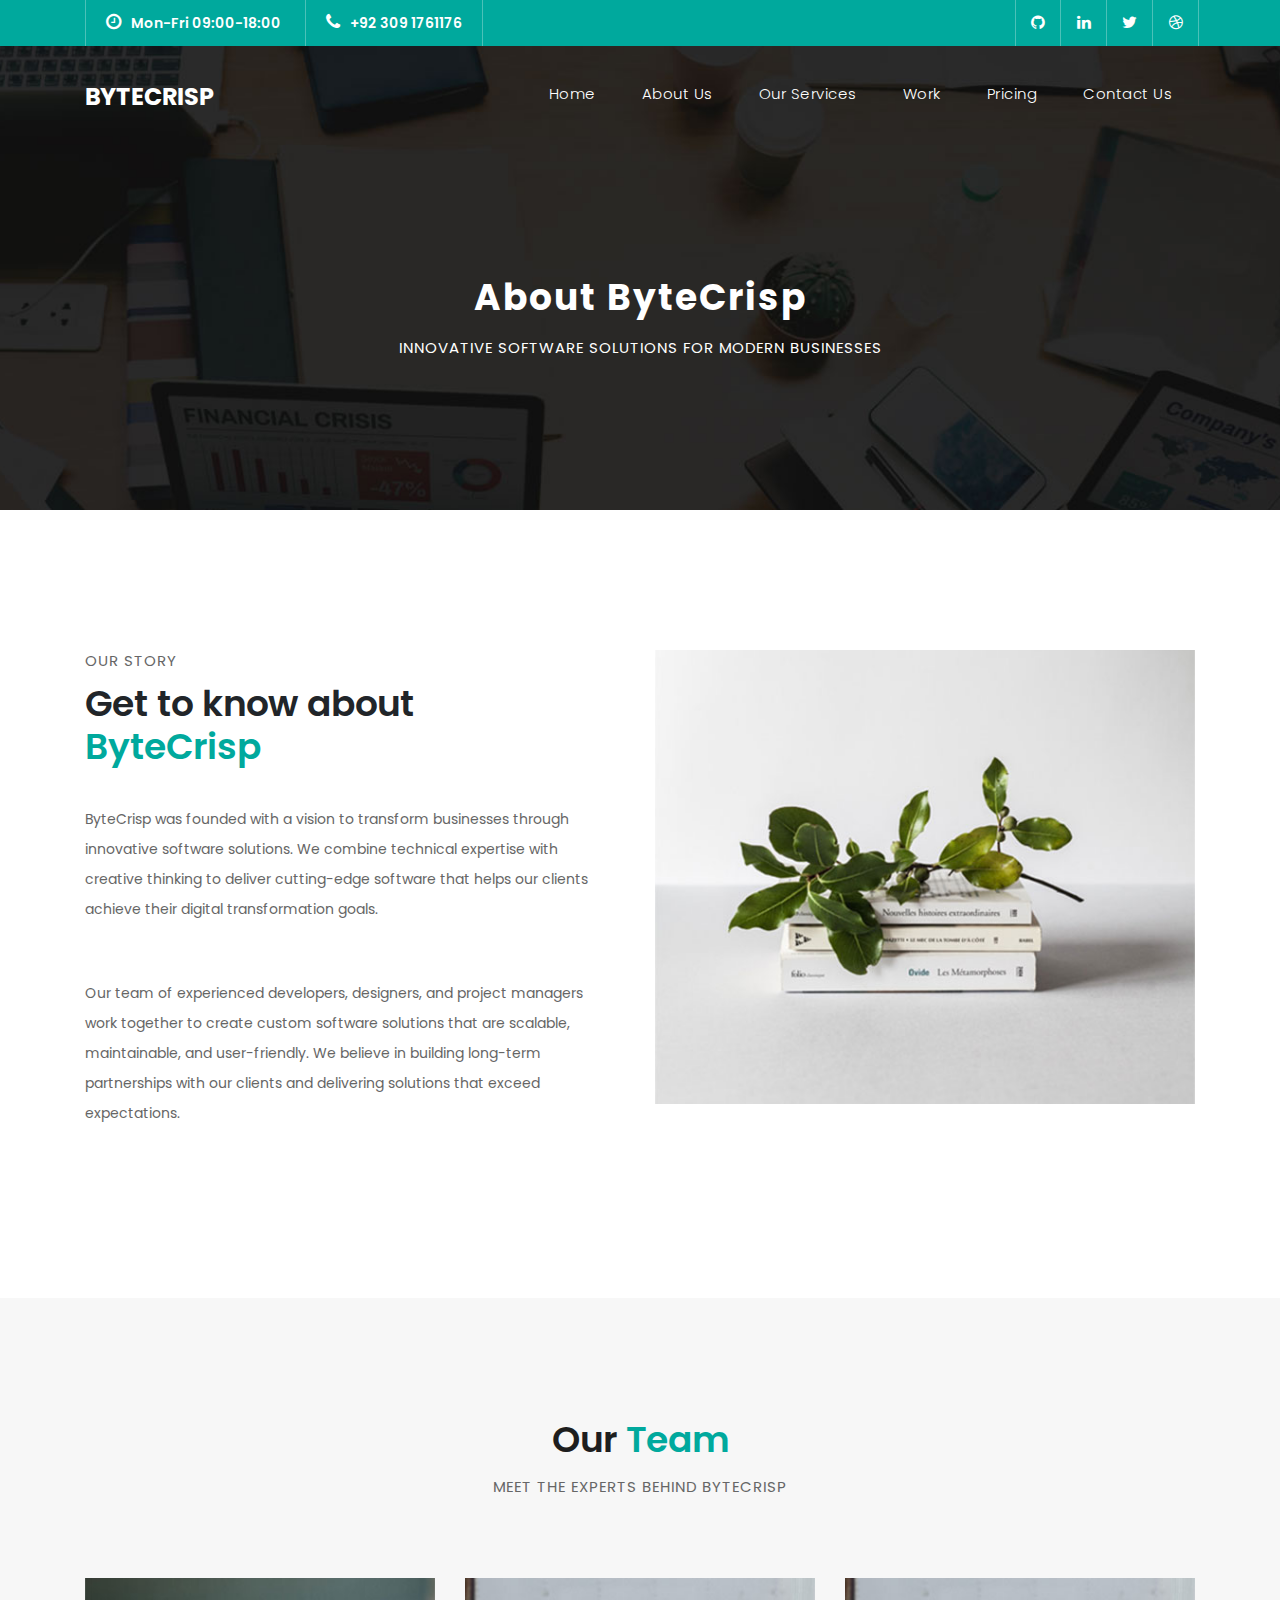
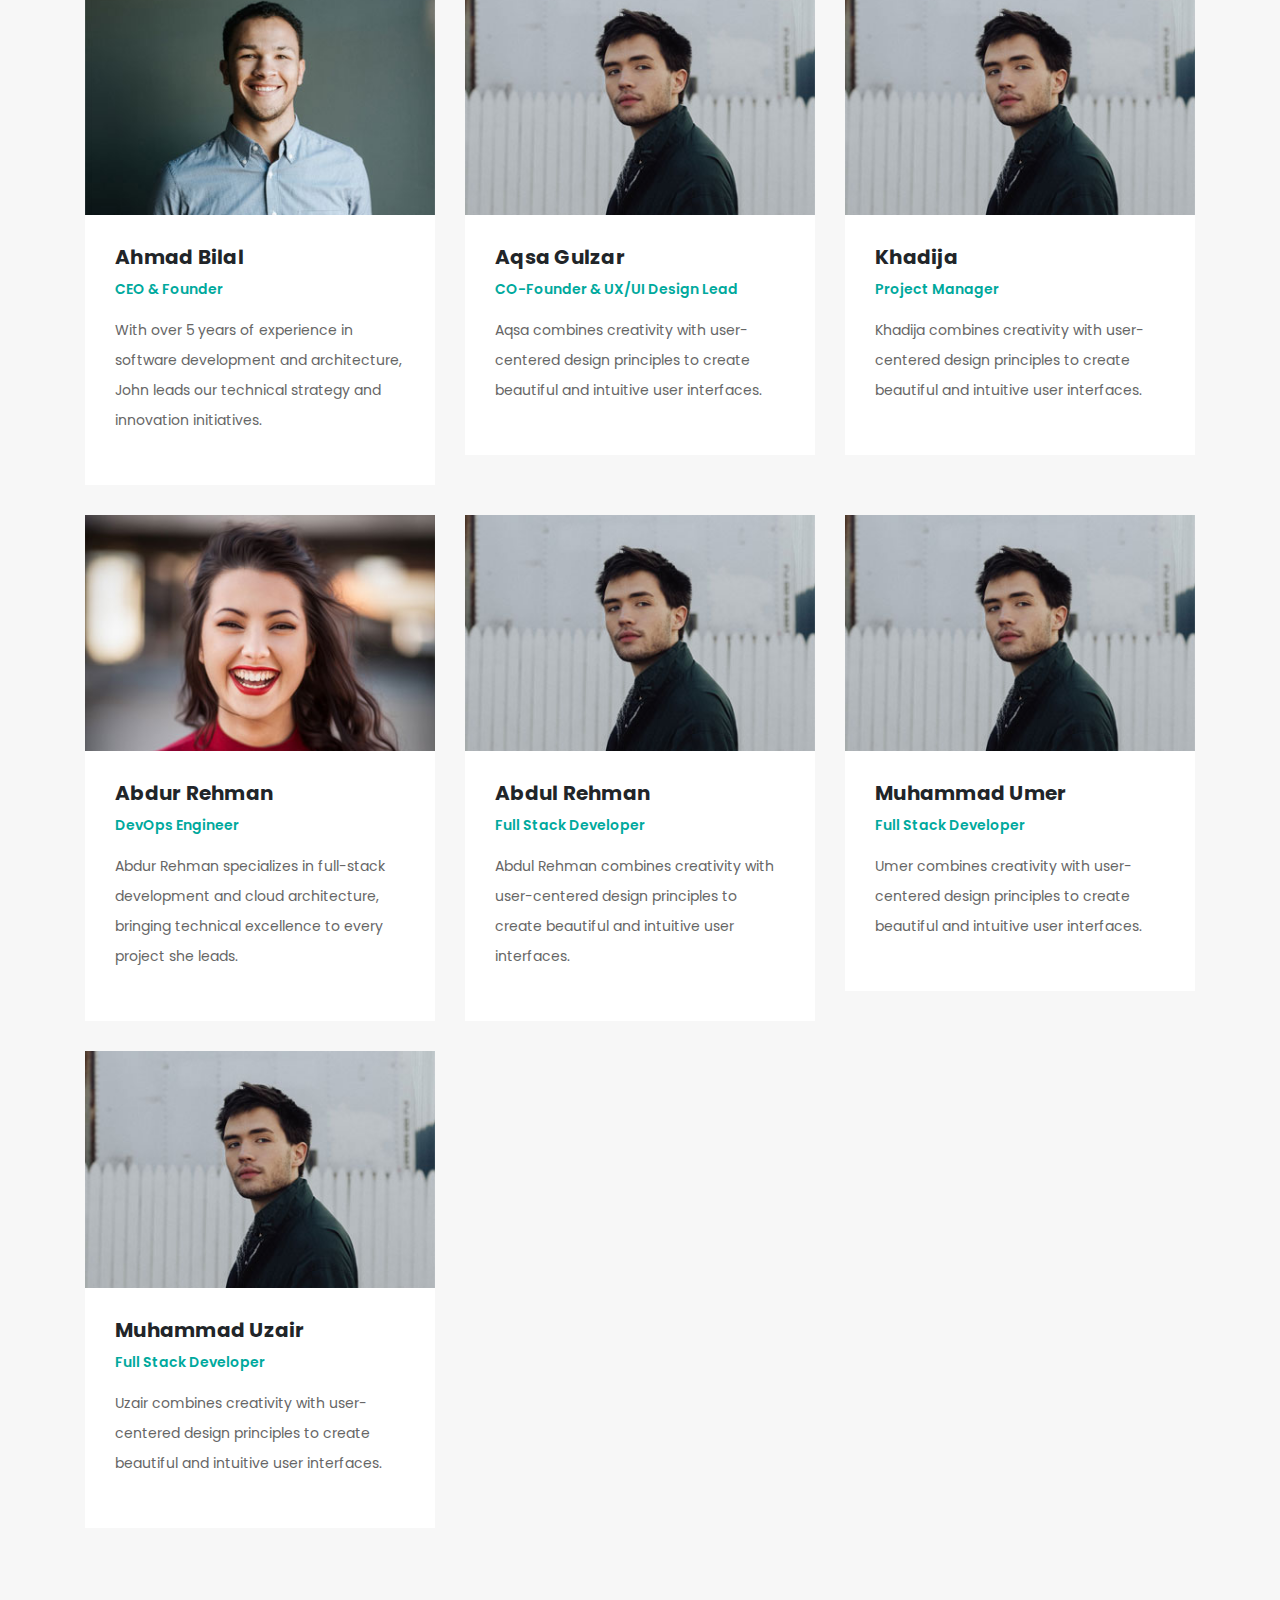
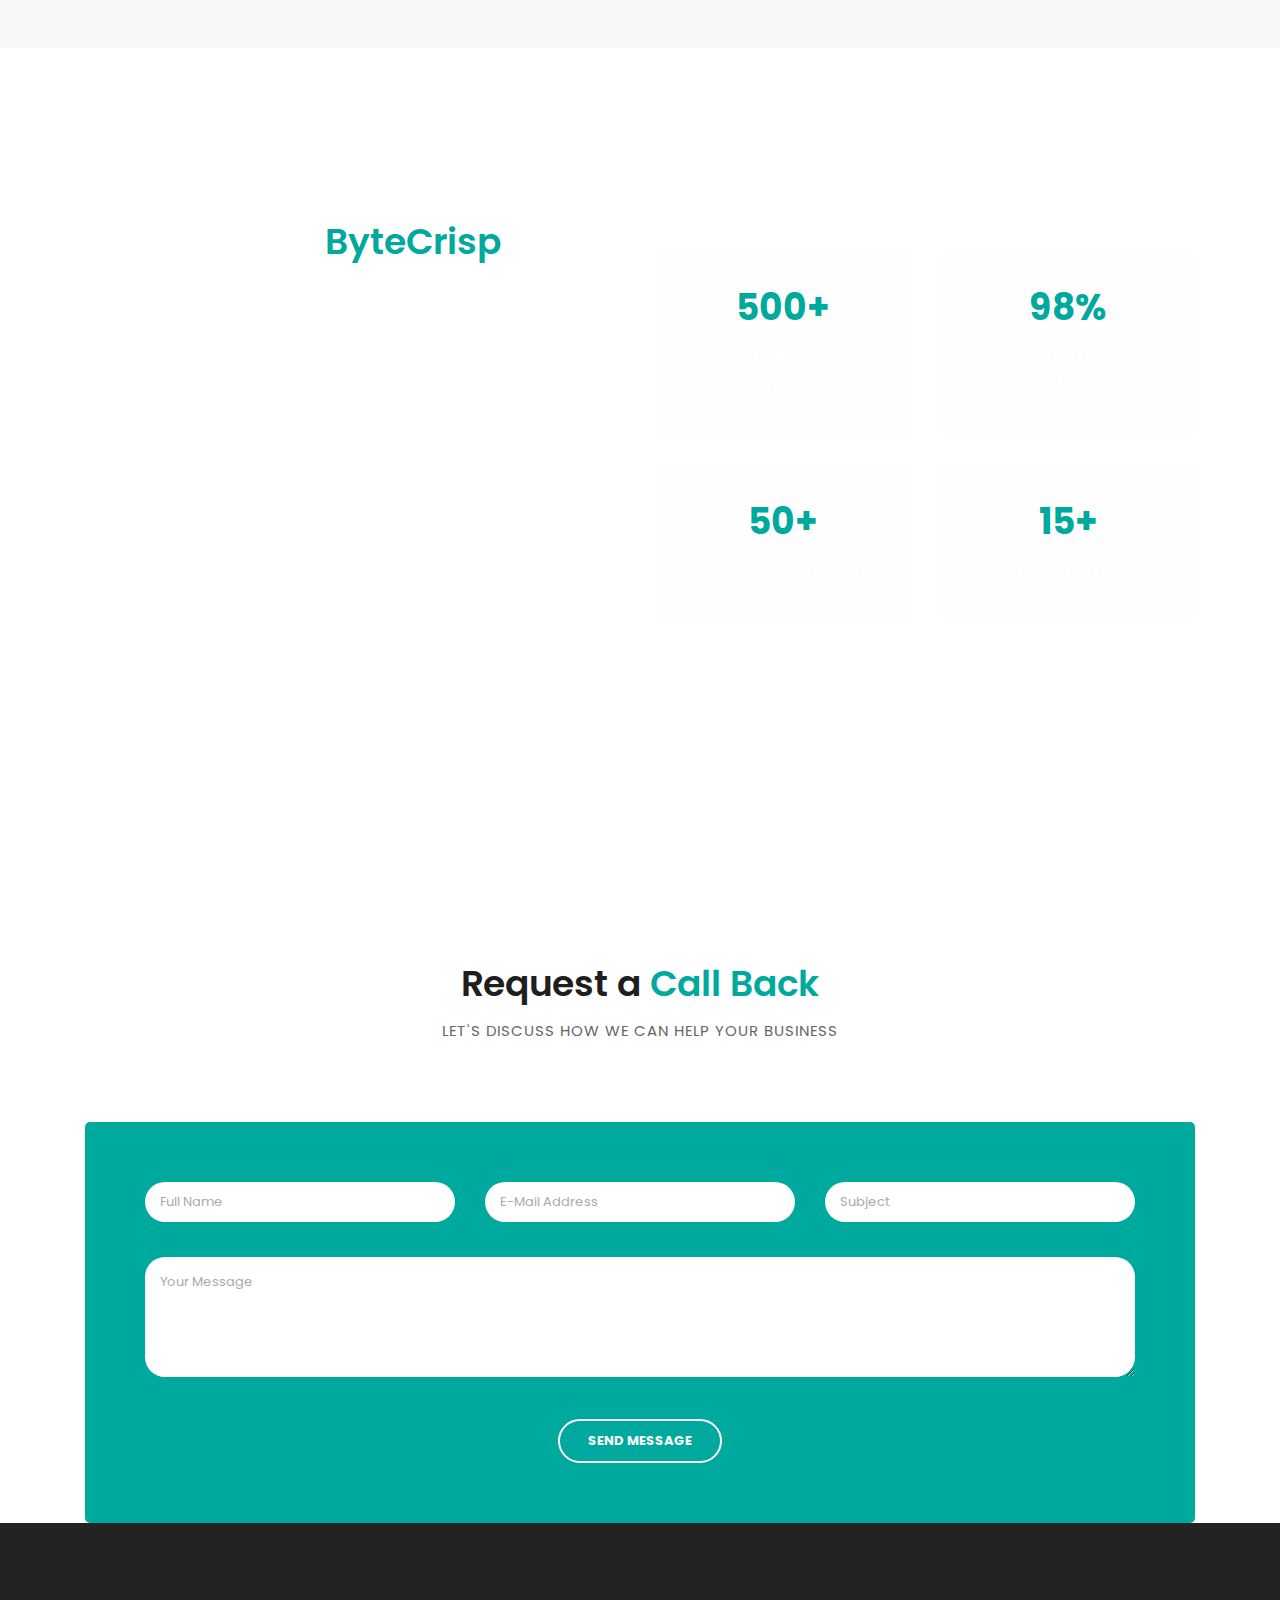
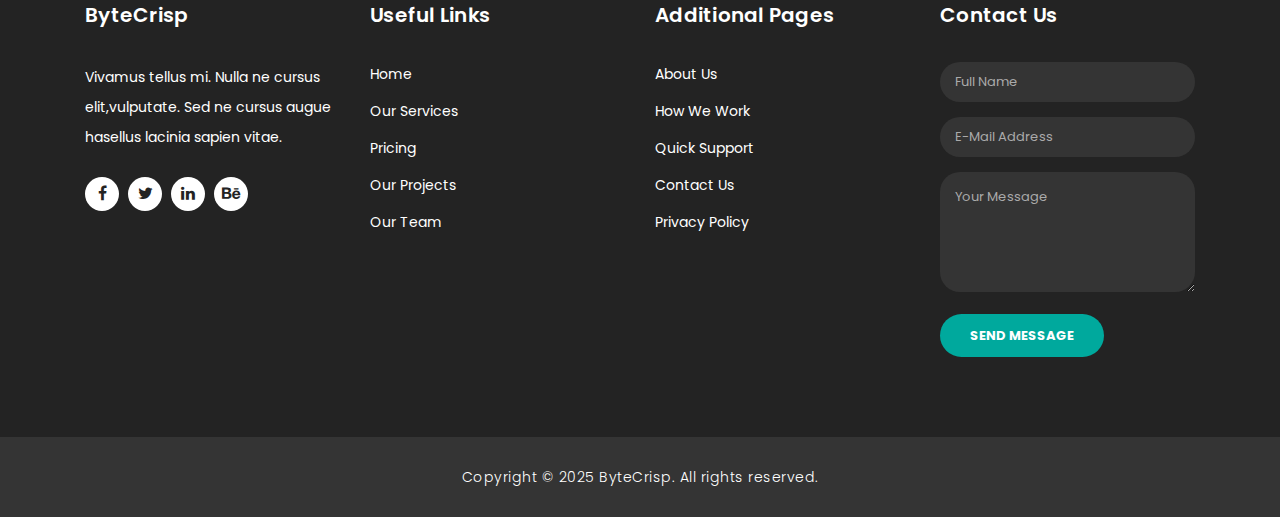
<file: about.html>
<!DOCTYPE html>
<html lang="en">
  <head>
    <meta charset="utf-8" />
    <meta
      name="viewport"
      content="width=device-width, initial-scale=1, shrink-to-fit=no"
    />
    <meta name="description" content="ByteCrisp - About Us" />
    <meta name="author" content="ByteCrisp" />
    <link
      href="https://fonts.googleapis.com/css?family=Poppins:100,200,300,400,500,600,700,800,900&display=swap"
      rel="stylesheet"
    />

    <title>ByteCrisp - About Us</title>

    <!-- Bootstrap core CSS -->
    <link href="vendor/bootstrap/css/bootstrap.min.css" rel="stylesheet" />

    <!-- Additional CSS Files -->
    <link rel="stylesheet" href="assets/css/fontawesome.css" />
    <link rel="stylesheet" href="assets/css/templatemo-finance-business.css" />
    <link rel="stylesheet" href="assets/css/owl.css" />
    <!--


-->
  </head>

  <body>
    <!-- ***** Preloader Start ***** -->
    <div id="preloader">
      <div class="jumper">
        <div></div>
        <div></div>
        <div></div>
      </div>
    </div>
    <!-- ***** Preloader End ***** -->

    <!-- Header -->
    <div class="sub-header">
      <div class="container">
        <div class="row">
          <div class="col-md-8 col-xs-12">
            <ul class="left-info">
              <li>
                <a href="#"><i class="fa fa-clock-o"></i>Mon-Fri 09:00-18:00</a>
              </li>
              <li>
                <a href="#"><i class="fa fa-phone"></i>+92 309 1761176</a>
              </li>
            </ul>
          </div>
          <div class="col-md-4">
            <ul class="right-icons">
              <li>
                <a href="#"><i class="fa fa-github"></i></a>
              </li>
              <li>
                <a href="#"><i class="fa fa-linkedin"></i></a>
              </li>
              <li>
                <a href="#"><i class="fa fa-twitter"></i></a>
              </li>
              <li>
                <a href="#"><i class="fa fa-dribbble"></i></a>
              </li>
            </ul>
          </div>
        </div>
      </div>
    </div>

    <header class="">
      <nav class="navbar navbar-expand-lg">
        <div class="container">
          <a class="navbar-brand" href="index.html"><h2>ByteCrisp</h2></a>
          <button
            class="navbar-toggler"
            type="button"
            data-toggle="collapse"
            data-target="#navbarResponsive"
            aria-controls="navbarResponsive"
            aria-expanded="false"
            aria-label="Toggle navigation"
          >
            <span class="navbar-toggler-icon"></span>
          </button>
          <div class="collapse navbar-collapse" id="navbarResponsive">
            <ul class="navbar-nav ml-auto">
              <li class="nav-item">
                <a class="nav-link" href="index.html">Home</a>
              </li>
              <li class="nav-item">
                <a class="nav-link" href="about.html">About Us</a>
              </li>
              <li class="nav-item">
                <a class="nav-link" href="services.html">Our Services</a>
              </li>
              <li class="nav-item">
                <a class="nav-link" href="work.html">Work</a>
              </li>
              <li class="nav-item">
                <a class="nav-link" href="pricing.html">Pricing</a>
              </li>
              <li class="nav-item">
                <a class="nav-link" href="contact.html">Contact Us</a>
              </li>
            </ul>
          </div>
        </div>
      </nav>
    </header>

    <!-- Page Content -->
    <div class="page-heading header-text">
      <div class="container">
        <div class="row">
          <div class="col-md-12">
            <h1>About ByteCrisp</h1>
            <span>Innovative Software Solutions for Modern Businesses</span>
          </div>
        </div>
      </div>
    </div>

    <div class="more-info about-info">
      <div class="container">
        <div class="row">
          <div class="col-md-12">
            <div class="more-info-content">
              <div class="row">
                <div class="col-md-6 align-self-center">
                  <div class="right-content">
                    <span>Our Story</span>
                    <h2>Get to know about <em>ByteCrisp</em></h2>
                    <p>
                      ByteCrisp was founded with a vision to transform
                      businesses through innovative software solutions. We
                      combine technical expertise with creative thinking to
                      deliver cutting-edge software that helps our clients
                      achieve their digital transformation goals.
                    </p>
                    <br />
                    <p>
                      Our team of experienced developers, designers, and project
                      managers work together to create custom software solutions
                      that are scalable, maintainable, and user-friendly. We
                      believe in building long-term partnerships with our
                      clients and delivering solutions that exceed expectations.
                    </p>
                  </div>
                </div>
                <div class="col-md-6">
                  <div class="left-image">
                    <img src="assets/images/about-image.jpg" alt="" />
                  </div>
                </div>
              </div>
            </div>
          </div>
        </div>
      </div>
    </div>

    <div class="team">
      <div class="container">
        <div class="row">
          <div class="col-md-12">
            <div class="section-heading">
              <h2>Our <em>Team</em></h2>
              <span>Meet the experts behind ByteCrisp</span>
            </div>
          </div>
          <div class="col-md-4">
            <div class="team-item">
              <img src="assets/images/team_01.jpg" alt="" />
              <div class="down-content">
                <h4>Ahmad Bilal</h4>
                <span>CEO & Founder</span>
                <p>
                  With over 5 years of experience in software development and
                  architecture, John leads our technical strategy and innovation
                  initiatives.
                </p>
              </div>
            </div>
          </div>
          <div class="col-md-4">
            <div class="team-item">
              <img src="assets/images/team_03.jpg" alt="" />
              <div class="down-content">
                <h4>Aqsa Gulzar</h4>
                <span>CO-Founder & UX/UI Design Lead</span>
                <p>
                  Aqsa combines creativity with user-centered design principles
                  to create beautiful and intuitive user interfaces.
                </p>
              </div>
            </div>
          </div>
          <div class="col-md-4">
            <div class="team-item">
              <img src="assets/images/team_03.jpg" alt="" />
              <div class="down-content">
                <h4>Khadija</h4>
                <span>Project Manager</span>
                <p>
                  Khadija combines creativity with user-centered design
                  principles to create beautiful and intuitive user interfaces.
                </p>
              </div>
            </div>
          </div>
          <div class="col-md-4" style="padding-top: 30px">
            <div class="team-item">
              <img src="assets/images/team_02.jpg" alt="" />
              <div class="down-content">
                <h4>Abdur Rehman</h4>
                <span>DevOps Engineer</span>
                <p>
                  Abdur Rehman specializes in full-stack development and cloud
                  architecture, bringing technical excellence to every project
                  she leads.
                </p>
              </div>
            </div>
          </div>
          <div class="col-md-4" style="padding-top: 30px">
            <div class="team-item">
              <img src="assets/images/team_03.jpg" alt="" />
              <div class="down-content">
                <h4>Abdul Rehman</h4>
                <span>Full Stack Developer</span>
                <p>
                  Abdul Rehman combines creativity with user-centered design
                  principles to create beautiful and intuitive user interfaces.
                </p>
              </div>
            </div>
          </div>
          <div class="col-md-4" style="padding-top: 30px">
            <div class="team-item">
              <img src="assets/images/team_03.jpg" alt="" />
              <div class="down-content">
                <h4>Muhammad Umer</h4>
                <span>Full Stack Developer</span>
                <p>
                  Umer combines creativity with user-centered design principles
                  to create beautiful and intuitive user interfaces.
                </p>
              </div>
            </div>
          </div>
          <div class="col-md-4" style="padding-top: 30px">
            <div class="team-item">
              <img src="assets/images/team_03.jpg" alt="" />
              <div class="down-content">
                <h4>Muhammad Uzair</h4>
                <span>Full Stack Developer</span>
                <p>
                  Uzair combines creativity with user-centered design principles
                  to create beautiful and intuitive user interfaces.
                </p>
              </div>
            </div>
          </div>
        </div>
      </div>
    </div>

    <div class="fun-facts">
      <div class="container">
        <div class="row">
          <div class="col-md-6">
            <div class="left-content">
              <span>Our Values</span>
              <h2>What makes <em>ByteCrisp</em> different</h2>
              <p>
                At ByteCrisp, we are guided by our core values that shape
                everything we do:
              </p>
              <ul>
                <li>
                  • Innovation: We constantly explore new technologies and
                  approaches
                </li>
                <li>
                  • Excellence: We strive for the highest quality in everything
                  we do
                </li>
                <li>
                  • Collaboration: We work closely with our clients and team
                  members
                </li>
                <li>
                  • Integrity: We maintain the highest standards of professional
                  ethics
                </li>
                <li>
                  • Continuous Learning: We invest in our team's growth and
                  development
                </li>
              </ul>
            </div>
          </div>
          <div class="col-md-6 align-self-center">
            <div class="row">
              <div class="col-md-6">
                <div class="count-area-content">
                  <div class="count-digit">500+</div>
                  <div class="count-title">Projects Completed</div>
                </div>
              </div>
              <div class="col-md-6">
                <div class="count-area-content">
                  <div class="count-digit">98%</div>
                  <div class="count-title">Client Satisfaction</div>
                </div>
              </div>
              <div class="col-md-6">
                <div class="count-area-content">
                  <div class="count-digit">50+</div>
                  <div class="count-title">Expert Developers</div>
                </div>
              </div>
              <div class="col-md-6">
                <div class="count-area-content">
                  <div class="count-digit">15+</div>
                  <div class="count-title">Years Experience</div>
                </div>
              </div>
            </div>
          </div>
        </div>
      </div>
    </div>

    <div class="callback-form">
      <div class="container">
        <div class="row">
          <div class="col-md-12">
            <div class="section-heading">
              <h2>Request a <em>Call Back</em></h2>
              <span>Let's discuss how we can help your business</span>
            </div>
          </div>
          <div class="col-md-12">
            <div class="contact-form">
              <form id="contact" action="" method="post">
                <div class="row">
                  <div class="col-lg-4 col-md-12 col-sm-12">
                    <fieldset>
                      <input
                        name="name"
                        type="text"
                        class="form-control"
                        id="name"
                        placeholder="Full Name"
                        required=""
                      />
                    </fieldset>
                  </div>
                  <div class="col-lg-4 col-md-12 col-sm-12">
                    <fieldset>
                      <input
                        name="email"
                        type="text"
                        class="form-control"
                        id="email"
                        pattern="[^ @]*@[^ @]*"
                        placeholder="E-Mail Address"
                        required=""
                      />
                    </fieldset>
                  </div>
                  <div class="col-lg-4 col-md-12 col-sm-12">
                    <fieldset>
                      <input
                        name="subject"
                        type="text"
                        class="form-control"
                        id="subject"
                        placeholder="Subject"
                        required=""
                      />
                    </fieldset>
                  </div>
                  <div class="col-lg-12">
                    <fieldset>
                      <textarea
                        name="message"
                        rows="6"
                        class="form-control"
                        id="message"
                        placeholder="Your Message"
                        required=""
                      ></textarea>
                    </fieldset>
                  </div>
                  <div class="col-lg-12">
                    <fieldset>
                      <button
                        type="submit"
                        id="form-submit"
                        class="border-button"
                      >
                        Send Message
                      </button>
                    </fieldset>
                  </div>
                </div>
              </form>
            </div>
          </div>
        </div>
      </div>
    </div>

    <!-- Footer Starts Here -->
    <footer>
      <div class="container">
        <div class="row">
          <div class="col-md-3 footer-item">
            <h4>ByteCrisp</h4>
            <p>
              Vivamus tellus mi. Nulla ne cursus elit,vulputate. Sed ne cursus
              augue hasellus lacinia sapien vitae.
            </p>
            <ul class="social-icons">
              <li>
                <a
                  rel="nofollow"
                  href="https://fb.com/templatemo"
                  target="_blank"
                  ><i class="fa fa-facebook"></i
                ></a>
              </li>
              <li>
                <a href="#"><i class="fa fa-twitter"></i></a>
              </li>
              <li>
                <a href="#"><i class="fa fa-linkedin"></i></a>
              </li>
              <li>
                <a href="#"><i class="fa fa-behance"></i></a>
              </li>
            </ul>
          </div>
          <div class="col-md-3 footer-item">
            <h4>Useful Links</h4>
            <ul class="menu-list">
              <li><a href="./index.html">Home</a></li>
              <li><a href="./services.html">Our Services</a></li>
              <li><a href="./pricing.html">Pricing</a></li>
              <li><a href="./work.html">Our Projects</a></li>
              <li><a href="./about.html">Our Team</a></li>
            </ul>
          </div>
          <div class="col-md-3 footer-item">
            <h4>Additional Pages</h4>
            <ul class="menu-list">
              <li><a href="./about.html">About Us</a></li>
              <li><a href="./work.html">How We Work</a></li>
              <li><a href="#">Quick Support</a></li>
              <li><a href="./contact.html">Contact Us</a></li>
              <li><a href="#">Privacy Policy</a></li>
            </ul>
          </div>
          <div class="col-md-3 footer-item last-item">
            <h4>Contact Us</h4>
            <div class="contact-form">
              <form id="contact footer-contact" action="" method="post">
                <div class="row">
                  <div class="col-lg-12 col-md-12 col-sm-12">
                    <fieldset>
                      <input
                        name="name"
                        type="text"
                        class="form-control"
                        id="name"
                        placeholder="Full Name"
                        required=""
                      />
                    </fieldset>
                  </div>
                  <div class="col-lg-12 col-md-12 col-sm-12">
                    <fieldset>
                      <input
                        name="email"
                        type="text"
                        class="form-control"
                        id="email"
                        pattern="[^ @]*@[^ @]*"
                        placeholder="E-Mail Address"
                        required=""
                      />
                    </fieldset>
                  </div>
                  <div class="col-lg-12">
                    <fieldset>
                      <textarea
                        name="message"
                        rows="6"
                        class="form-control"
                        id="message"
                        placeholder="Your Message"
                        required=""
                      ></textarea>
                    </fieldset>
                  </div>
                  <div class="col-lg-12">
                    <fieldset>
                      <button
                        type="submit"
                        id="form-submit"
                        class="filled-button"
                      >
                        Send Message
                      </button>
                    </fieldset>
                  </div>
                </div>
              </form>
            </div>
          </div>
        </div>
      </div>
    </footer>

    <div class="sub-footer">
      <div class="container">
        <div class="row">
          <div class="col-md-12">
            <p>Copyright &copy; 2025 ByteCrisp. All rights reserved.</p>
          </div>
        </div>
      </div>
    </div>

    <!-- Bootstrap core JavaScript -->
    <script src="vendor/jquery/jquery.min.js"></script>
    <script src="vendor/bootstrap/js/bootstrap.bundle.min.js"></script>

    <!-- Additional Scripts -->
    <script src="assets/js/custom.js"></script>
    <script src="assets/js/owl.js"></script>
    <script src="assets/js/slick.js"></script>
    <script src="assets/js/accordions.js"></script>

    <script language="text/Javascript">
      cleared[0] = cleared[1] = cleared[2] = 0; //set a cleared flag for each field
      function clearField(t) {
        //declaring the array outside of the
        if (!cleared[t.id]) {
          // function makes it static and global
          cleared[t.id] = 1; // you could use true and false, but that's more typing
          t.value = ""; // with more chance of typos
          t.style.color = "#fff";
        }
      }
    </script>
  </body>
</html>
</file>
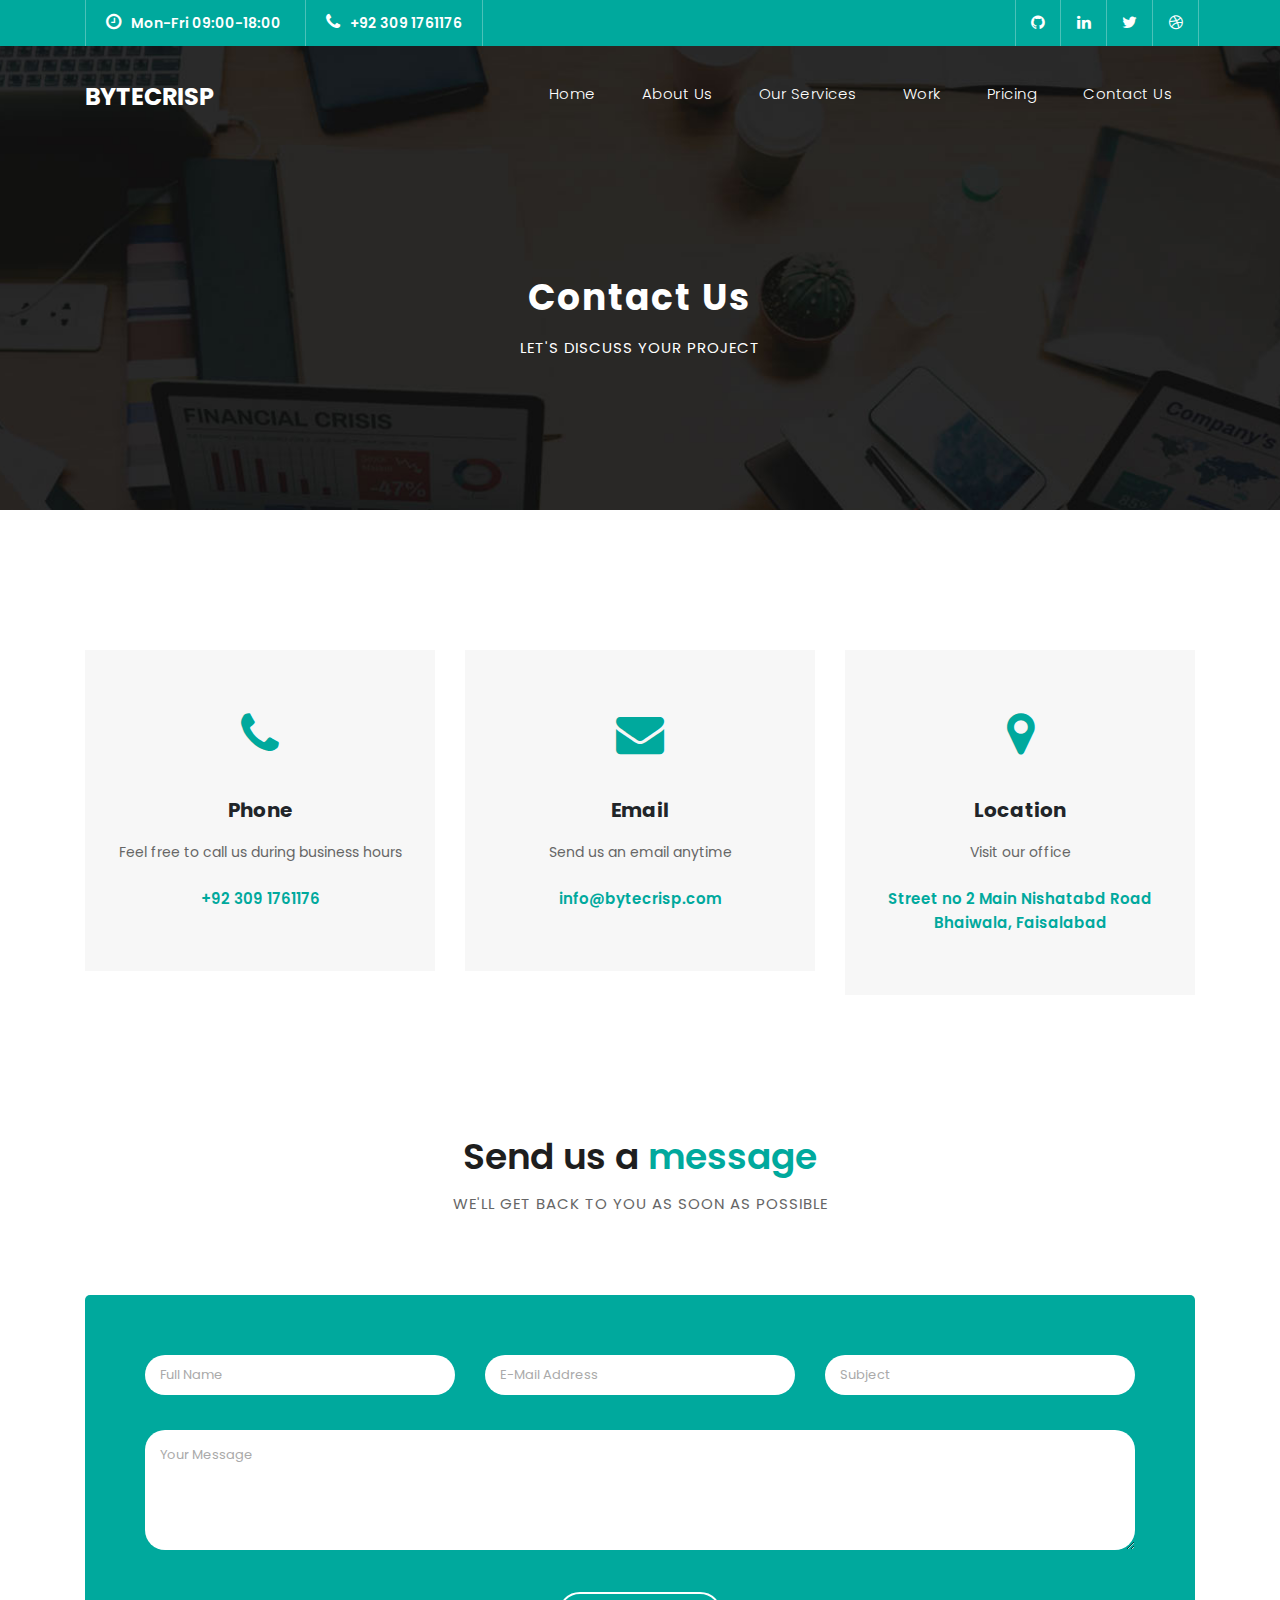
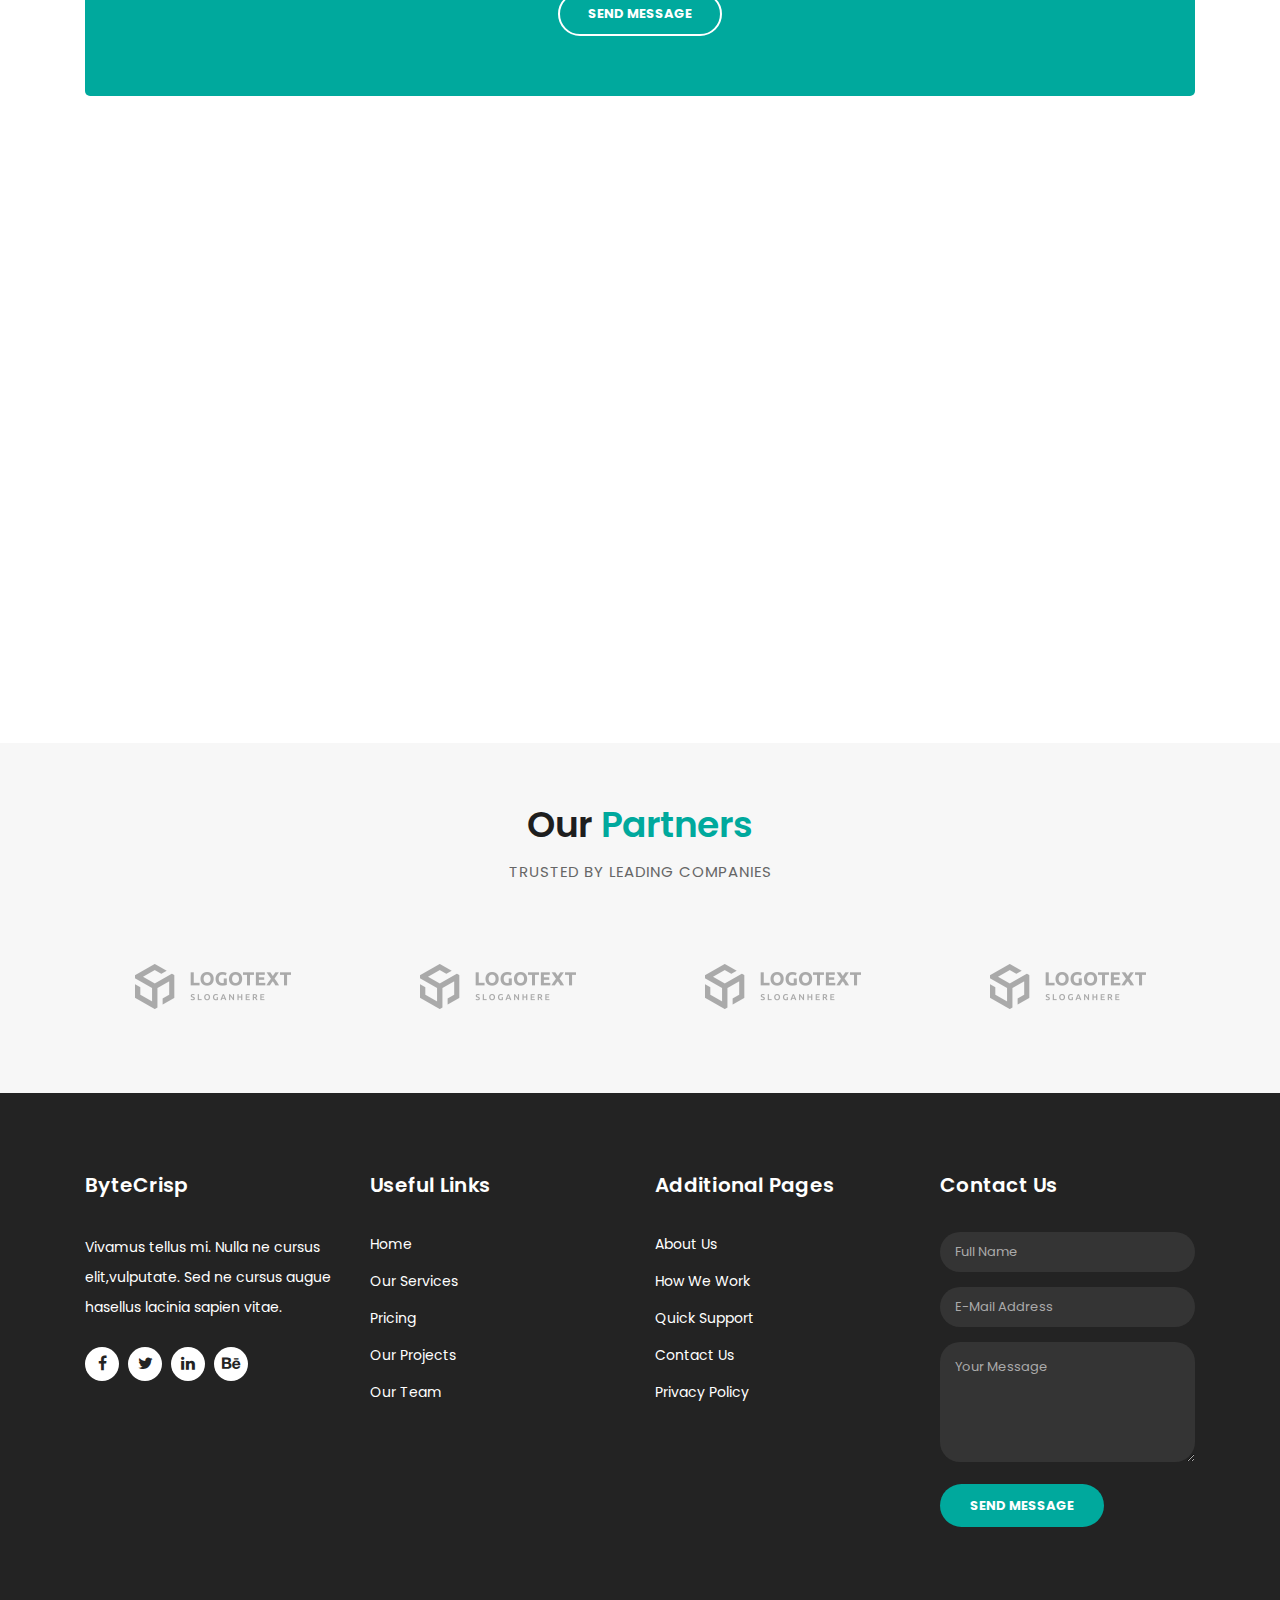
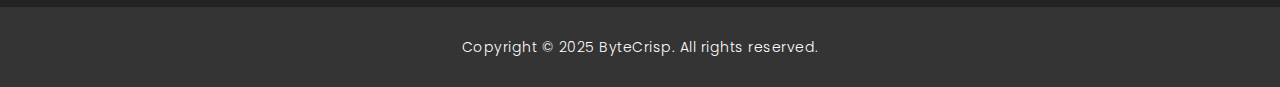
<file: contact.html>
<!DOCTYPE html>
<html lang="en">
  <head>
    <meta charset="utf-8" />
    <meta
      name="viewport"
      content="width=device-width, initial-scale=1, shrink-to-fit=no"
    />
    <meta name="description" content="ByteCrisp - Contact Us" />
    <meta name="author" content="ByteCrisp" />
    <link
      href="https://fonts.googleapis.com/css?family=Poppins:100,200,300,400,500,600,700,800,900&display=swap"
      rel="stylesheet"
    />

    <title>ByteCrisp - Contact Us</title>

    <!-- Bootstrap core CSS -->
    <link href="vendor/bootstrap/css/bootstrap.min.css" rel="stylesheet" />

    <!-- Additional CSS Files -->
    <link rel="stylesheet" href="assets/css/fontawesome.css" />
    <link rel="stylesheet" href="assets/css/templatemo-finance-business.css" />
    <link rel="stylesheet" href="assets/css/owl.css" />
  </head>

  <body>
    <!-- ***** Preloader Start ***** -->
    <div id="preloader">
      <div class="jumper">
        <div></div>
        <div></div>
        <div></div>
      </div>
    </div>
    <!-- ***** Preloader End ***** -->

    <!-- Header -->
    <div class="sub-header">
      <div class="container">
        <div class="row">
          <div class="col-md-8 col-xs-12">
            <ul class="left-info">
              <li>
                <a href="#"><i class="fa fa-clock-o"></i>Mon-Fri 09:00-18:00</a>
              </li>
              <li>
                <a href="#"><i class="fa fa-phone"></i>+92 309 1761176</a>
              </li>
            </ul>
          </div>
          <div class="col-md-4">
            <ul class="right-icons">
              <li>
                <a href="#"><i class="fa fa-github"></i></a>
              </li>
              <li>
                <a href="#"><i class="fa fa-linkedin"></i></a>
              </li>
              <li>
                <a href="#"><i class="fa fa-twitter"></i></a>
              </li>
              <li>
                <a href="#"><i class="fa fa-dribbble"></i></a>
              </li>
            </ul>
          </div>
        </div>
      </div>
    </div>

    <header class="">
      <nav class="navbar navbar-expand-lg">
        <div class="container">
          <a class="navbar-brand" href="index.html"><h2>ByteCrisp</h2></a>
          <button
            class="navbar-toggler"
            type="button"
            data-toggle="collapse"
            data-target="#navbarResponsive"
            aria-controls="navbarResponsive"
            aria-expanded="false"
            aria-label="Toggle navigation"
          >
            <span class="navbar-toggler-icon"></span>
          </button>
          <div class="collapse navbar-collapse" id="navbarResponsive">
            <ul class="navbar-nav ml-auto">
              <li class="nav-item">
                <a class="nav-link" href="index.html">Home</a>
              </li>
              <li class="nav-item">
                <a class="nav-link" href="about.html">About Us</a>
              </li>
              <li class="nav-item">
                <a class="nav-link" href="services.html">Our Services</a>
              </li>
              <li class="nav-item">
                <a class="nav-link" href="work.html">Work</a>
              </li>
              <li class="nav-item">
                <a class="nav-link" href="pricing.html">Pricing</a>
              </li>
              <li class="nav-item">
                <a class="nav-link" href="contact.html">Contact Us</a>
              </li>
            </ul>
          </div>
        </div>
      </nav>
    </header>

    <!-- Page Content -->
    <div class="page-heading header-text">
      <div class="container">
        <div class="row">
          <div class="col-md-12">
            <h1>Contact Us</h1>
            <span>Let's discuss your project</span>
          </div>
        </div>
      </div>
    </div>

    <div class="contact-information">
      <div class="container">
        <div class="row">
          <div class="col-md-4">
            <div class="contact-item">
              <i class="fa fa-phone"></i>
              <h4>Phone</h4>
              <p>Feel free to call us during business hours</p>
              <a href="#">+92 309 1761176</a>
            </div>
          </div>
          <div class="col-md-4">
            <div class="contact-item">
              <i class="fa fa-envelope"></i>
              <h4>Email</h4>
              <p>Send us an email anytime</p>
              <a href="#">info@bytecrisp.com</a>
            </div>
          </div>
          <div class="col-md-4">
            <div class="contact-item">
              <i class="fa fa-map-marker"></i>
              <h4>Location</h4>
              <p>Visit our office</p>
              <a href="#"
                >Street no 2 Main Nishatabd Road Bhaiwala, Faisalabad</a
              >
            </div>
          </div>
        </div>
      </div>
    </div>

    <div class="callback-form">
      <div class="container">
        <div class="row">
          <div class="col-md-12">
            <div class="section-heading">
              <h2>Send us a <em>message</em></h2>
              <span>We'll get back to you as soon as possible</span>
            </div>
          </div>
          <div class="col-md-12">
            <div class="contact-form">
              <form id="contact" action="" method="post">
                <div class="row">
                  <div class="col-lg-4 col-md-12 col-sm-12">
                    <fieldset>
                      <input
                        name="name"
                        type="text"
                        class="form-control"
                        id="name"
                        placeholder="Full Name"
                        required=""
                      />
                    </fieldset>
                  </div>
                  <div class="col-lg-4 col-md-12 col-sm-12">
                    <fieldset>
                      <input
                        name="email"
                        type="text"
                        class="form-control"
                        id="email"
                        pattern="[^ @]*@[^ @]*"
                        placeholder="E-Mail Address"
                        required=""
                      />
                    </fieldset>
                  </div>
                  <div class="col-lg-4 col-md-12 col-sm-12">
                    <fieldset>
                      <input
                        name="subject"
                        type="text"
                        class="form-control"
                        id="subject"
                        placeholder="Subject"
                        required=""
                      />
                    </fieldset>
                  </div>
                  <div class="col-lg-12">
                    <fieldset>
                      <textarea
                        name="message"
                        rows="6"
                        class="form-control"
                        id="message"
                        placeholder="Your Message"
                        required=""
                      ></textarea>
                    </fieldset>
                  </div>
                  <div class="col-lg-12">
                    <fieldset>
                      <button
                        type="submit"
                        id="form-submit"
                        class="border-button"
                      >
                        Send Message
                      </button>
                    </fieldset>
                  </div>
                </div>
              </form>
            </div>
          </div>
        </div>
      </div>
    </div>

    <div id="map">
      <iframe
        src="https://maps.google.com/maps?q=Av.+Lúcio+Costa,+Rio+de+Janeiro+-+RJ,+Brazil&t=&z=13&ie=UTF8&iwloc=&output=embed"
        width="100%"
        height="500px"
        frameborder="0"
        style="border: 0"
        allowfullscreen
      ></iframe>
    </div>

    <div class="partners">
      <div class="container">
        <div class="row">
          <div class="col-md-12">
            <div class="section-heading">
              <h2>Our <em>Partners</em></h2>
              <span>Trusted by leading companies</span>
            </div>
          </div>
          <div class="col-md-12">
            <div class="owl-partners owl-carousel">
              <div class="partner-item">
                <img src="assets/images/client-01.png" title="1" alt="1" />
              </div>
              <div class="partner-item">
                <img src="assets/images/client-01.png" title="2" alt="2" />
              </div>
              <div class="partner-item">
                <img src="assets/images/client-01.png" title="3" alt="3" />
              </div>
              <div class="partner-item">
                <img src="assets/images/client-01.png" title="4" alt="4" />
              </div>
              <div class="partner-item">
                <img src="assets/images/client-01.png" title="5" alt="5" />
              </div>
            </div>
          </div>
        </div>
      </div>
    </div>

    <!-- Footer Starts Here -->
    <footer>
      <div class="container">
        <div class="row">
          <div class="col-md-3 footer-item">
            <h4>ByteCrisp</h4>
            <p>
              Vivamus tellus mi. Nulla ne cursus elit,vulputate. Sed ne cursus
              augue hasellus lacinia sapien vitae.
            </p>
            <ul class="social-icons">
              <li>
                <a
                  rel="nofollow"
                  href="https://fb.com/templatemo"
                  target="_blank"
                  ><i class="fa fa-facebook"></i>
                </a>
              </li>
              <li>
                <a href="#"><i class="fa fa-twitter"></i></a>
              </li>
              <li>
                <a href="#"><i class="fa fa-linkedin"></i></a>
              </li>
              <li>
                <a href="#"><i class="fa fa-behance"></i></a>
              </li>
            </ul>
          </div>
          <div class="col-md-3 footer-item">
            <h4>Useful Links</h4>
            <ul class="menu-list">
              <li><a href="./index.html">Home</a></li>
              <li><a href="./services.html">Our Services</a></li>
              <li><a href="./pricing.html">Pricing</a></li>
              <li><a href="./work.html">Our Projects</a></li>
              <li><a href="./about.html">Our Team</a></li>
            </ul>
          </div>
          <div class="col-md-3 footer-item">
            <h4>Additional Pages</h4>
            <ul class="menu-list">
              <li><a href="./about.html">About Us</a></li>
              <li><a href="./work.html">How We Work</a></li>
              <li><a href="#">Quick Support</a></li>
              <li><a href="./contact.html">Contact Us</a></li>
              <li><a href="#">Privacy Policy</a></li>
            </ul>
          </div>
          <div class="col-md-3 footer-item last-item">
            <h4>Contact Us</h4>
            <div class="contact-form">
              <form id="contact footer-contact" action="" method="post">
                <div class="row">
                  <div class="col-lg-12 col-md-12 col-sm-12">
                    <fieldset>
                      <input
                        name="name"
                        type="text"
                        class="form-control"
                        id="name"
                        placeholder="Full Name"
                        required=""
                      />
                    </fieldset>
                  </div>
                  <div class="col-lg-12 col-md-12 col-sm-12">
                    <fieldset>
                      <input
                        name="email"
                        type="text"
                        class="form-control"
                        id="email"
                        pattern="[^ @]*@[^ @]*"
                        placeholder="E-Mail Address"
                        required=""
                      />
                    </fieldset>
                  </div>
                  <div class="col-lg-12">
                    <fieldset>
                      <textarea
                        name="message"
                        rows="6"
                        class="form-control"
                        id="message"
                        placeholder="Your Message"
                        required=""
                      ></textarea>
                    </fieldset>
                  </div>
                  <div class="col-lg-12">
                    <fieldset>
                      <button
                        type="submit"
                        id="form-submit"
                        class="filled-button"
                      >
                        Send Message
                      </button>
                    </fieldset>
                  </div>
                </div>
              </form>
            </div>
          </div>
        </div>
      </div>
    </footer>

    <div class="sub-footer">
      <div class="container">
        <div class="row">
          <div class="col-md-12">
            <p>Copyright &copy; 2025 ByteCrisp. All rights reserved.</p>
          </div>
        </div>
      </div>
    </div>

    <!-- Bootstrap core JavaScript -->
    <script src="vendor/jquery/jquery.min.js"></script>
    <script src="vendor/bootstrap/js/bootstrap.bundle.min.js"></script>

    <!-- Additional Scripts -->
    <script src="assets/js/custom.js"></script>
    <script src="assets/js/owl.js"></script>
    <script src="assets/js/slick.js"></script>
    <script src="assets/js/accordions.js"></script>

    <script language="text/Javascript">
      cleared[0] = cleared[1] = cleared[2] = 0; //set a cleared flag for each field
      function clearField(t) {
        //declaring the array outside of the
        if (!cleared[t.id]) {
          // function makes it static and global
          cleared[t.id] = 1; // you could use true and false, but that's more typing
          t.value = ""; // with more chance of typos
          t.style.color = "#fff";
        }
      }
    </script>
  </body>
</html>
</file>
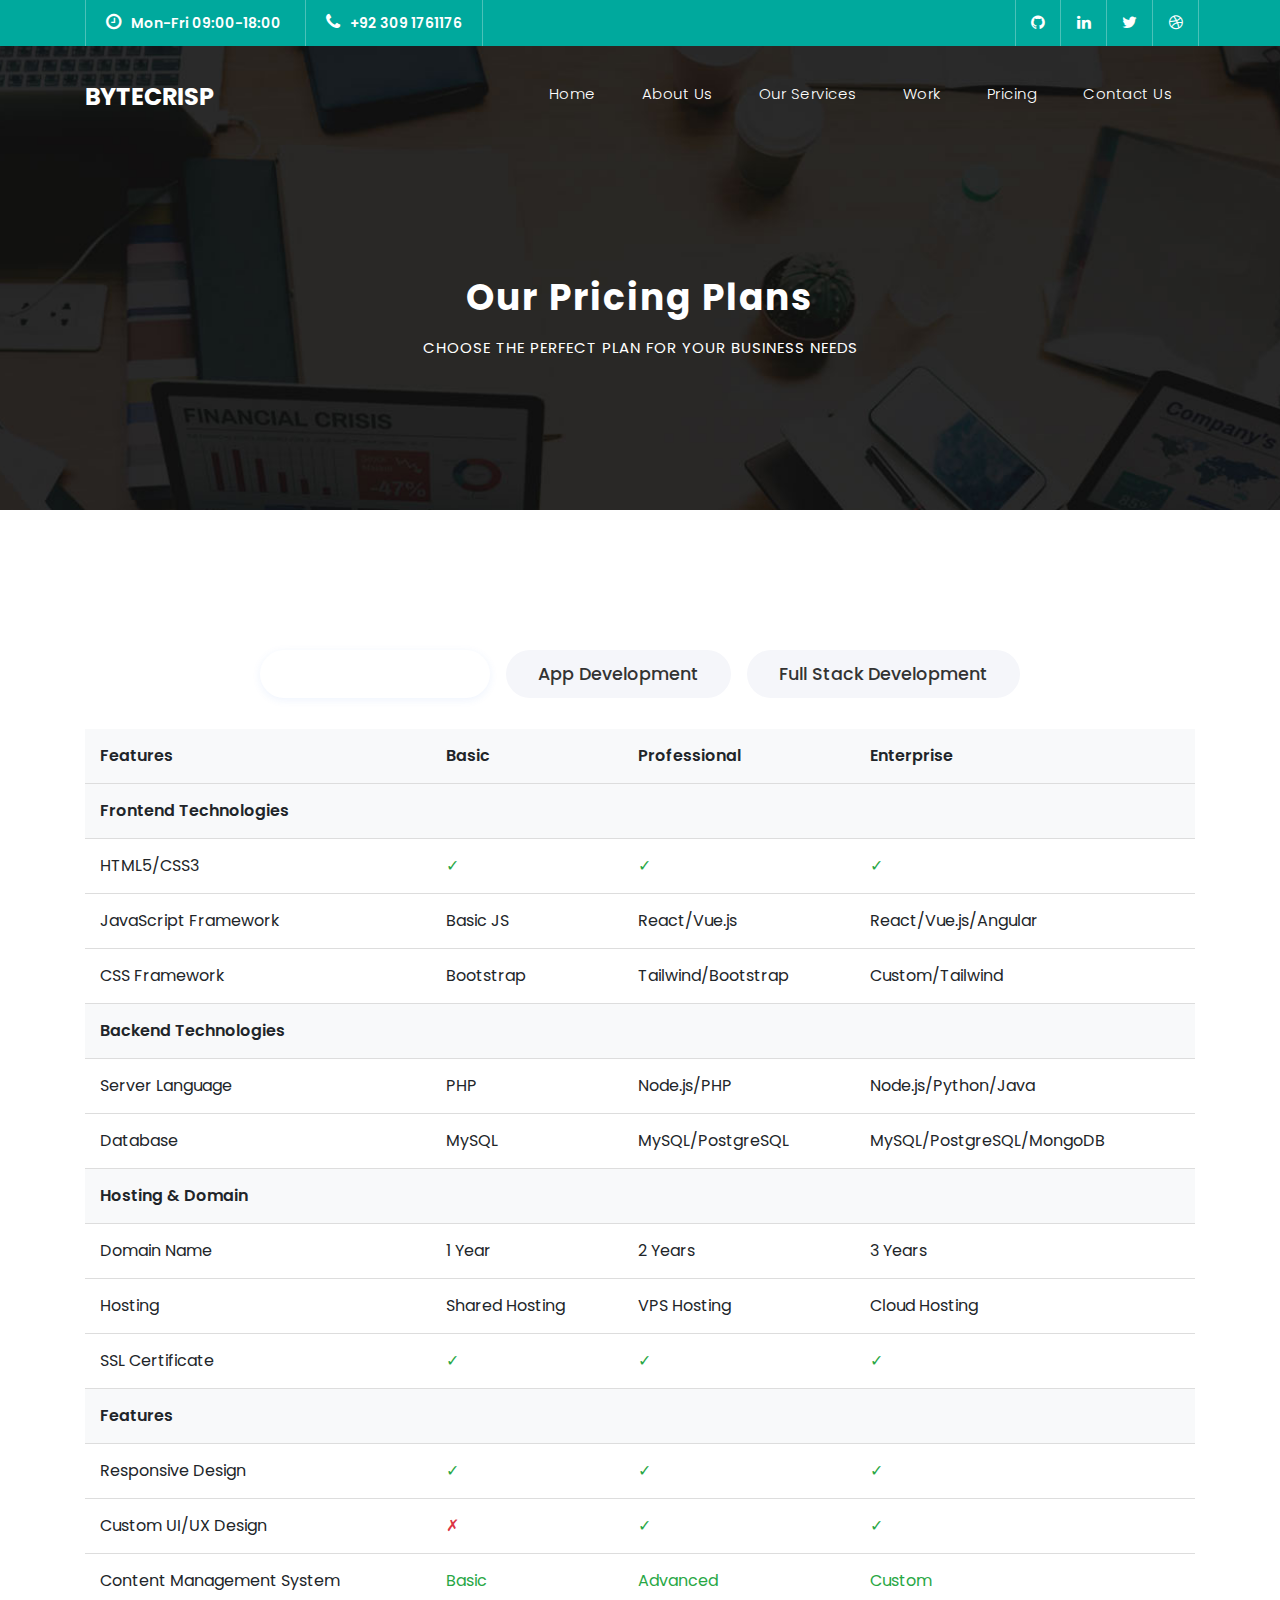
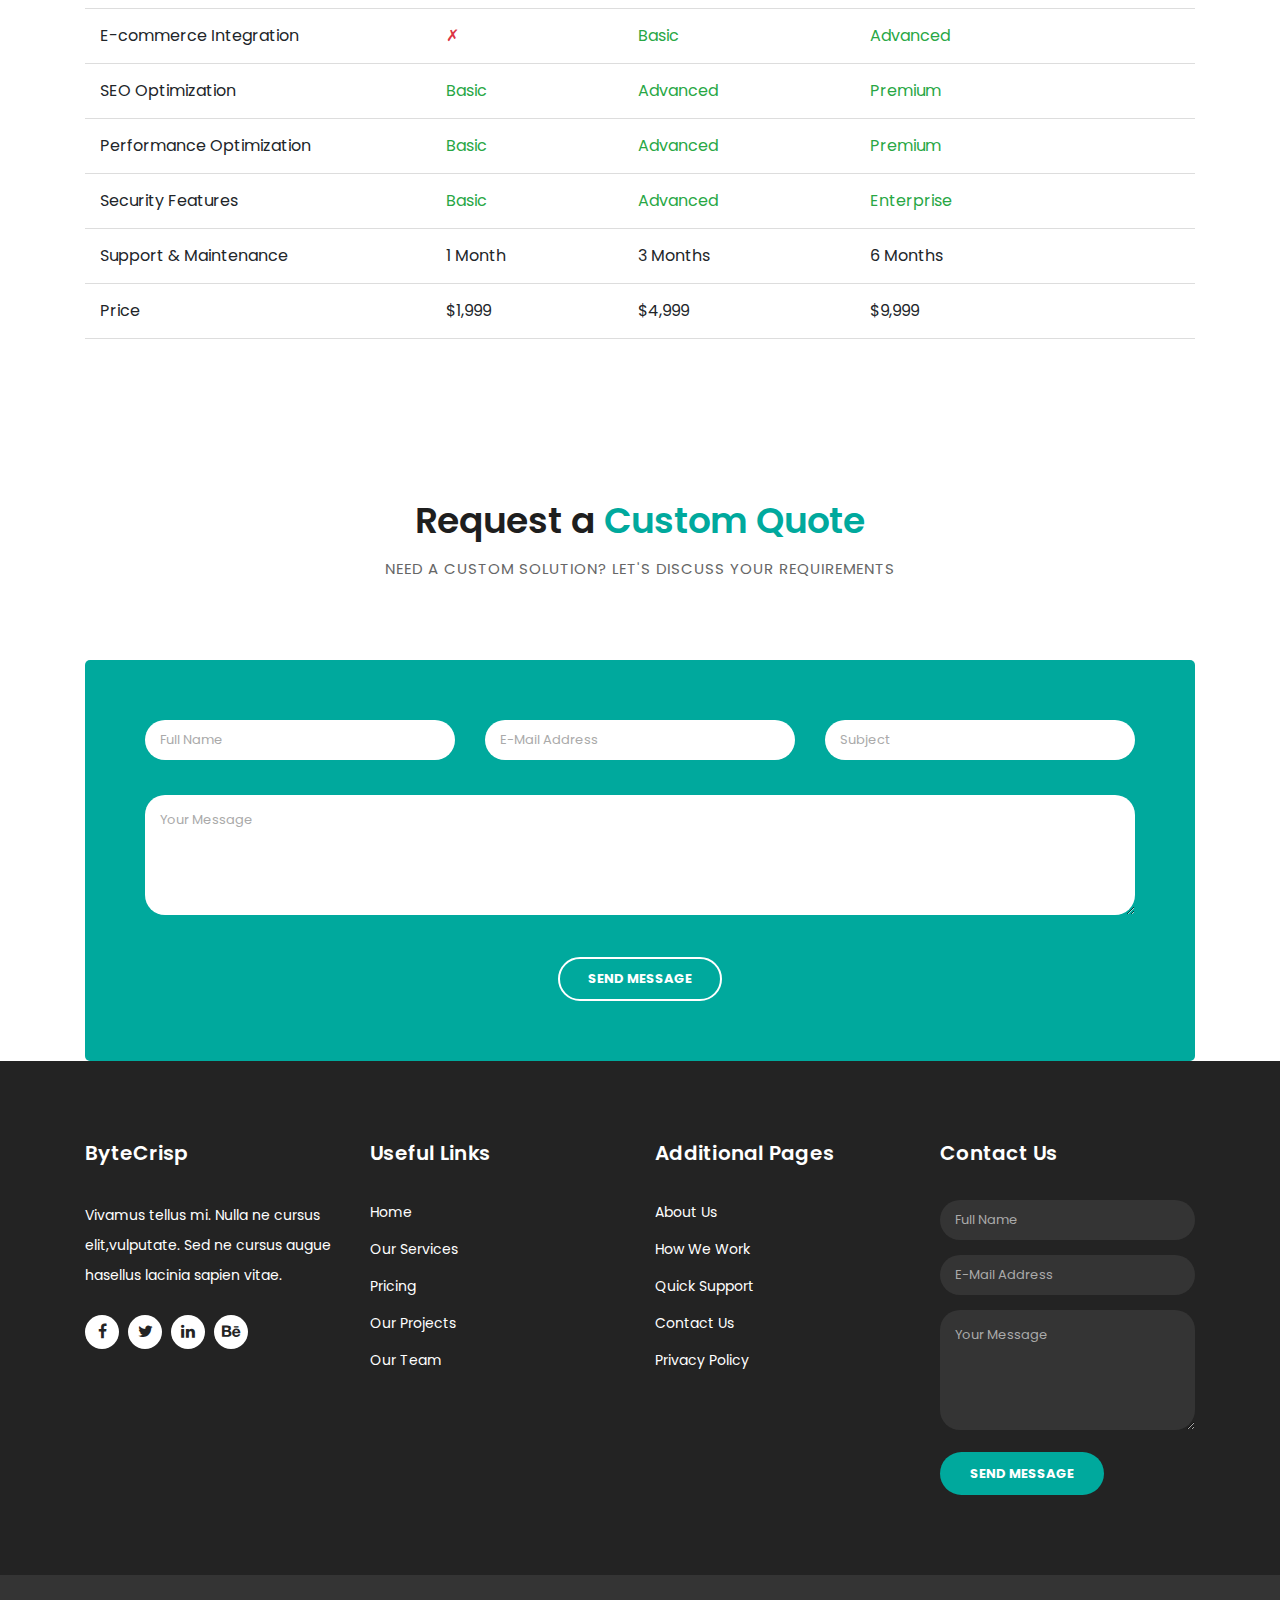
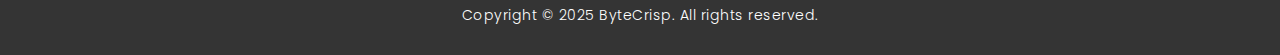
<file: pricing.html>
<!DOCTYPE html>
<html lang="en">
  <head>
    <meta charset="utf-8" />
    <meta
      name="viewport"
      content="width=device-width, initial-scale=1, shrink-to-fit=no"
    />
    <meta name="description" content="ByteCrisp - Pricing Plans" />
    <meta name="author" content="ByteCrisp" />
    <link
      href="https://fonts.googleapis.com/css?family=Poppins:100,200,300,400,500,600,700,800,900&display=swap"
      rel="stylesheet"
    />

    <title>ByteCrisp - Pricing Plans</title>

    <!-- Bootstrap core CSS -->
    <link href="vendor/bootstrap/css/bootstrap.min.css" rel="stylesheet" />

    <!-- Additional CSS Files -->
    <link rel="stylesheet" href="assets/css/fontawesome.css" />
    <link rel="stylesheet" href="assets/css/templatemo-finance-business.css" />
    <link rel="stylesheet" href="assets/css/owl.css" />

    <style>
      .pricing-table {
        width: 100%;
        border-collapse: collapse;
        margin: 20px 0;
      }
      .pricing-table th,
      .pricing-table td {
        padding: 15px;
        text-align: left;
        border-bottom: 1px solid #ddd;
      }
      .pricing-table th {
        background-color: #f8f9fa;
        font-weight: 600;
      }
      .pricing-table tr:hover {
        background-color: #f5f5f5;
      }
      .feature-included {
        color: #28a745;
      }
      .feature-excluded {
        color: #dc3545;
      }
      .nav-tabs {
        border-bottom: none;
        display: flex;
        justify-content: center;
        margin-bottom: 2rem;
      }
      .nav-tabs .nav-link {
        border: none;
        border-radius: 2rem;
        background: #f5f6fa;
        color: #333;
        font-weight: 500;
        padding: 0.7rem 2rem;
        margin: 0 0.5rem;
        transition: background 0.2s, color 0.2s;
        font-size: 1.1rem;
      }
      .nav-tabs .nav-link.active,
      .nav-tabs .nav-link:focus {
        background: 0000FF;
        color: #fff;
        box-shadow: 0 2px 8px rgba(37, 99, 235, 0.08);
      }
      .nav-tabs .nav-link:hover:not(.active) {
        background: #e0e7ef;
        color: 0000FF;
      }
      .feature-group {
        background-color: #f8f9fa;
        font-weight: 600;
      }
      .pricing-tab-btn {
        border: none;
        outline: none;
        background: #f5f6fa;
        color: #333;
        font-weight: 500;
        padding: 0.7rem 2rem;
        margin: 0 0.5rem;
        border-radius: 2rem;
        transition: background 0.2s, color 0.2s;
        font-size: 1.1rem;
        box-shadow: none;
      }
      .pricing-tab-btn.active,
      .pricing-tab-btn:focus {
        background: 0000FF;
        color: #fff;
        box-shadow: 0 2px 8px rgba(37, 99, 235, 0.08);
      }
      .pricing-tab-btn:hover:not(.active) {
        background: #e0e7ef;
        color: 0000FF;
      }
    </style>
  </head>

  <body>
    <!-- ***** Preloader Start ***** -->
    <div id="preloader">
      <div class="jumper">
        <div></div>
        <div></div>
        <div></div>
      </div>
    </div>
    <!-- ***** Preloader End ***** -->

    <!-- Header -->
    <div class="sub-header">
      <div class="container">
        <div class="row">
          <div class="col-md-8 col-xs-12">
            <ul class="left-info">
              <li>
                <a href="#"><i class="fa fa-clock-o"></i>Mon-Fri 09:00-18:00</a>
              </li>
              <li>
                <a href="#"><i class="fa fa-phone"></i>+92 309 1761176</a>
              </li>
            </ul>
          </div>
          <div class="col-md-4">
            <ul class="right-icons">
              <li>
                <a href="#"><i class="fa fa-github"></i></a>
              </li>
              <li>
                <a href="#"><i class="fa fa-linkedin"></i></a>
              </li>
              <li>
                <a href="#"><i class="fa fa-twitter"></i></a>
              </li>
              <li>
                <a href="#"><i class="fa fa-dribbble"></i></a>
              </li>
            </ul>
          </div>
        </div>
      </div>
    </div>

    <header class="">
      <nav class="navbar navbar-expand-lg">
        <div class="container">
          <a class="navbar-brand" href="index.html"><h2>ByteCrisp</h2></a>
          <button
            class="navbar-toggler"
            type="button"
            data-toggle="collapse"
            data-target="#navbarResponsive"
            aria-controls="navbarResponsive"
            aria-expanded="false"
            aria-label="Toggle navigation"
          >
            <span class="navbar-toggler-icon"></span>
          </button>
          <div class="collapse navbar-collapse" id="navbarResponsive">
            <ul class="navbar-nav ml-auto">
              <li class="nav-item">
                <a class="nav-link" href="index.html">Home</a>
              </li>
              <li class="nav-item">
                <a class="nav-link" href="about.html">About Us</a>
              </li>
              <li class="nav-item">
                <a class="nav-link" href="services.html">Our Services</a>
              </li>
              <li class="nav-item">
                <a class="nav-link" href="work.html">Work</a>
              </li>
              <li class="nav-item">
                <a class="nav-link" href="pricing.html">Pricing</a>
              </li>
              <li class="nav-item">
                <a class="nav-link" href="contact.html">Contact Us</a>
              </li>
            </ul>
          </div>
        </div>
      </nav>
    </header>

    <!-- Page Content -->
    <div class="page-heading header-text">
      <div class="container">
        <div class="row">
          <div class="col-md-12">
            <h1>Our Pricing Plans</h1>
            <span>Choose the perfect plan for your business needs</span>
          </div>
        </div>
      </div>
    </div>

    <div class="single-services">
      <div class="container">
        <div class="row">
          <div class="col-md-12">
            <div class="pricing-tabs-section" style="margin-bottom: 2rem">
              <ul class="nav nav-tabs" id="pricingTabs" role="tablist">
                <li class="nav-item">
                  <a
                    class="nav-link active"
                    id="web-tab"
                    data-toggle="tab"
                    href="#web"
                    role="tab"
                    >Web Development</a
                  >
                </li>
                <li class="nav-item">
                  <a
                    class="nav-link"
                    id="app-tab"
                    data-toggle="tab"
                    href="#app"
                    role="tab"
                    >App Development</a
                  >
                </li>
                <li class="nav-item">
                  <a
                    class="nav-link"
                    id="full-tab"
                    data-toggle="tab"
                    href="#full"
                    role="tab"
                    >Full Stack Development</a
                  >
                </li>
              </ul>
            </div>
            <div class="tab-content" id="pricingTabsContent">
              <!-- Web Development Tab -->
              <div class="tab-pane fade show active" id="web" role="tabpanel">
                <table class="pricing-table">
                  <thead>
                    <tr>
                      <th>Features</th>
                      <th>Basic</th>
                      <th>Professional</th>
                      <th>Enterprise</th>
                    </tr>
                  </thead>
                  <tbody>
                    <tr class="feature-group">
                      <td colspan="4">Frontend Technologies</td>
                    </tr>
                    <tr>
                      <td>HTML5/CSS3</td>
                      <td class="feature-included">✓</td>
                      <td class="feature-included">✓</td>
                      <td class="feature-included">✓</td>
                    </tr>
                    <tr>
                      <td>JavaScript Framework</td>
                      <td>Basic JS</td>
                      <td>React/Vue.js</td>
                      <td>React/Vue.js/Angular</td>
                    </tr>
                    <tr>
                      <td>CSS Framework</td>
                      <td>Bootstrap</td>
                      <td>Tailwind/Bootstrap</td>
                      <td>Custom/Tailwind</td>
                    </tr>
                    <tr class="feature-group">
                      <td colspan="4">Backend Technologies</td>
                    </tr>
                    <tr>
                      <td>Server Language</td>
                      <td>PHP</td>
                      <td>Node.js/PHP</td>
                      <td>Node.js/Python/Java</td>
                    </tr>
                    <tr>
                      <td>Database</td>
                      <td>MySQL</td>
                      <td>MySQL/PostgreSQL</td>
                      <td>MySQL/PostgreSQL/MongoDB</td>
                    </tr>
                    <tr class="feature-group">
                      <td colspan="4">Hosting & Domain</td>
                    </tr>
                    <tr>
                      <td>Domain Name</td>
                      <td>1 Year</td>
                      <td>2 Years</td>
                      <td>3 Years</td>
                    </tr>
                    <tr>
                      <td>Hosting</td>
                      <td>Shared Hosting</td>
                      <td>VPS Hosting</td>
                      <td>Cloud Hosting</td>
                    </tr>
                    <tr>
                      <td>SSL Certificate</td>
                      <td class="feature-included">✓</td>
                      <td class="feature-included">✓</td>
                      <td class="feature-included">✓</td>
                    </tr>
                    <tr class="feature-group">
                      <td colspan="4">Features</td>
                    </tr>
                    <tr>
                      <td>Responsive Design</td>
                      <td class="feature-included">✓</td>
                      <td class="feature-included">✓</td>
                      <td class="feature-included">✓</td>
                    </tr>
                    <tr>
                      <td>Custom UI/UX Design</td>
                      <td class="feature-excluded">✗</td>
                      <td class="feature-included">✓</td>
                      <td class="feature-included">✓</td>
                    </tr>
                    <tr>
                      <td>Content Management System</td>
                      <td class="feature-included">Basic</td>
                      <td class="feature-included">Advanced</td>
                      <td class="feature-included">Custom</td>
                    </tr>
                    <tr>
                      <td>E-commerce Integration</td>
                      <td class="feature-excluded">✗</td>
                      <td class="feature-included">Basic</td>
                      <td class="feature-included">Advanced</td>
                    </tr>
                    <tr>
                      <td>SEO Optimization</td>
                      <td class="feature-included">Basic</td>
                      <td class="feature-included">Advanced</td>
                      <td class="feature-included">Premium</td>
                    </tr>
                    <tr>
                      <td>Performance Optimization</td>
                      <td class="feature-included">Basic</td>
                      <td class="feature-included">Advanced</td>
                      <td class="feature-included">Premium</td>
                    </tr>
                    <tr>
                      <td>Security Features</td>
                      <td class="feature-included">Basic</td>
                      <td class="feature-included">Advanced</td>
                      <td class="feature-included">Enterprise</td>
                    </tr>
                    <tr>
                      <td>Support & Maintenance</td>
                      <td>1 Month</td>
                      <td>3 Months</td>
                      <td>6 Months</td>
                    </tr>
                    <tr>
                      <td>Price</td>
                      <td>$1,999</td>
                      <td>$4,999</td>
                      <td>$9,999</td>
                    </tr>
                  </tbody>
                </table>
              </div>

              <!-- App Development Tab -->
              <div class="tab-pane fade" id="app" role="tabpanel">
                <table class="pricing-table">
                  <thead>
                    <tr>
                      <th>Features</th>
                      <th>Basic</th>
                      <th>Professional</th>
                      <th>Enterprise</th>
                    </tr>
                  </thead>
                  <tbody>
                    <tr class="feature-group">
                      <td colspan="4">Mobile Technologies</td>
                    </tr>
                    <tr>
                      <td>Development Type</td>
                      <td>Native (iOS/Android)</td>
                      <td>Cross-platform</td>
                      <td>Native + Cross-platform</td>
                    </tr>
                    <tr>
                      <td>Framework</td>
                      <td>Swift/Kotlin</td>
                      <td>React Native/Flutter</td>
                      <td>All Options</td>
                    </tr>
                    <tr>
                      <td>Backend Integration</td>
                      <td>REST API</td>
                      <td>REST + GraphQL</td>
                      <td>Custom Solutions</td>
                    </tr>
                    <tr class="feature-group">
                      <td colspan="4">Hosting & Infrastructure</td>
                    </tr>
                    <tr>
                      <td>Backend Hosting</td>
                      <td>Shared Server</td>
                      <td>VPS</td>
                      <td>Cloud (AWS/GCP)</td>
                    </tr>
                    <tr>
                      <td>Database</td>
                      <td>SQLite</td>
                      <td>MySQL/PostgreSQL</td>
                      <td>MongoDB/Cloud DB</td>
                    </tr>
                    <tr>
                      <td>API Security</td>
                      <td class="feature-included">Basic</td>
                      <td class="feature-included">Advanced</td>
                      <td class="feature-included">Enterprise</td>
                    </tr>
                    <tr class="feature-group">
                      <td colspan="4">Features</td>
                    </tr>
                    <tr>
                      <td>Platform Support</td>
                      <td>Single Platform</td>
                      <td>Two Platforms</td>
                      <td>All Platforms</td>
                    </tr>
                    <tr>
                      <td>Custom UI/UX Design</td>
                      <td class="feature-excluded">✗</td>
                      <td class="feature-included">✓</td>
                      <td class="feature-included">✓</td>
                    </tr>
                    <tr>
                      <td>Push Notifications</td>
                      <td class="feature-included">Basic</td>
                      <td class="feature-included">Advanced</td>
                      <td class="feature-included">Custom</td>
                    </tr>
                    <tr>
                      <td>Offline Support</td>
                      <td class="feature-excluded">✗</td>
                      <td class="feature-included">✓</td>
                      <td class="feature-included">✓</td>
                    </tr>
                    <tr>
                      <td>Analytics Integration</td>
                      <td class="feature-included">Basic</td>
                      <td class="feature-included">Advanced</td>
                      <td class="feature-included">Premium</td>
                    </tr>
                    <tr>
                      <td>API Integration</td>
                      <td class="feature-included">Basic</td>
                      <td class="feature-included">Advanced</td>
                      <td class="feature-included">Custom</td>
                    </tr>
                    <tr>
                      <td>App Store Submission</td>
                      <td class="feature-included">✓</td>
                      <td class="feature-included">✓</td>
                      <td class="feature-included">✓</td>
                    </tr>
                    <tr>
                      <td>Support & Maintenance</td>
                      <td>1 Month</td>
                      <td>3 Months</td>
                      <td>6 Months</td>
                    </tr>
                    <tr>
                      <td>Price</td>
                      <td>$2,999</td>
                      <td>$6,999</td>
                      <td>$12,999</td>
                    </tr>
                  </tbody>
                </table>
              </div>

              <!-- Full Stack Development Tab -->
              <div class="tab-pane fade" id="full" role="tabpanel">
                <table class="pricing-table">
                  <thead>
                    <tr>
                      <th>Features</th>
                      <th>Basic</th>
                      <th>Professional</th>
                      <th>Enterprise</th>
                    </tr>
                  </thead>
                  <tbody>
                    <tr class="feature-group">
                      <td colspan="4">Technology Stack</td>
                    </tr>
                    <tr>
                      <td>Frontend Framework</td>
                      <td>React</td>
                      <td>React/Vue.js</td>
                      <td>React/Vue.js/Angular</td>
                    </tr>
                    <tr>
                      <td>Backend Framework</td>
                      <td>Node.js/Express</td>
                      <td>Node.js/Django</td>
                      <td>Spring Boot/Node.js</td>
                    </tr>
                    <tr>
                      <td>Database</td>
                      <td>MySQL/PostgreSQL</td>
                      <td>MongoDB/PostgreSQL</td>
                      <td>Multi-database</td>
                    </tr>
                    <tr class="feature-group">
                      <td colspan="4">Infrastructure</td>
                    </tr>
                    <tr>
                      <td>Hosting</td>
                      <td>VPS</td>
                      <td>Cloud (AWS/GCP)</td>
                      <td>Multi-cloud</td>
                    </tr>
                    <tr>
                      <td>Domain & SSL</td>
                      <td class="feature-included">✓</td>
                      <td class="feature-included">✓</td>
                      <td class="feature-included">✓</td>
                    </tr>
                    <tr>
                      <td>CDN</td>
                      <td class="feature-excluded">✗</td>
                      <td class="feature-included">✓</td>
                      <td class="feature-included">✓</td>
                    </tr>
                    <tr class="feature-group">
                      <td colspan="4">Features</td>
                    </tr>
                    <tr>
                      <td>Web Development</td>
                      <td class="feature-included">Basic</td>
                      <td class="feature-included">Advanced</td>
                      <td class="feature-included">Premium</td>
                    </tr>
                    <tr>
                      <td>Mobile App Development</td>
                      <td>Single Platform</td>
                      <td>Two Platforms</td>
                      <td>All Platforms</td>
                    </tr>
                    <tr>
                      <td>Backend Development</td>
                      <td class="feature-included">Basic</td>
                      <td class="feature-included">Advanced</td>
                      <td class="feature-included">Custom</td>
                    </tr>
                    <tr>
                      <td>Database Design</td>
                      <td class="feature-included">Basic</td>
                      <td class="feature-included">Advanced</td>
                      <td class="feature-included">Custom</td>
                    </tr>
                    <tr>
                      <td>API Development</td>
                      <td class="feature-included">Basic</td>
                      <td class="feature-included">Advanced</td>
                      <td class="feature-included">Custom</td>
                    </tr>
                    <tr>
                      <td>Cloud Integration</td>
                      <td class="feature-excluded">✗</td>
                      <td class="feature-included">✓</td>
                      <td class="feature-included">✓</td>
                    </tr>
                    <tr>
                      <td>DevOps Setup</td>
                      <td class="feature-excluded">✗</td>
                      <td class="feature-included">Basic</td>
                      <td class="feature-included">Advanced</td>
                    </tr>
                    <tr>
                      <td>Support & Maintenance</td>
                      <td>3 Months</td>
                      <td>6 Months</td>
                      <td>12 Months</td>
                    </tr>
                    <tr>
                      <td>Price</td>
                      <td>$4,999</td>
                      <td>$9,999</td>
                      <td>$19,999</td>
                    </tr>
                  </tbody>
                </table>
              </div>
            </div>
          </div>
        </div>
      </div>
    </div>

    <div class="callback-form">
      <div class="container">
        <div class="row">
          <div class="col-md-12">
            <div class="section-heading">
              <h2>Request a <em>Custom Quote</em></h2>
              <span
                >Need a custom solution? Let's discuss your requirements</span
              >
            </div>
          </div>
          <div class="col-md-12">
            <div class="contact-form">
              <form id="contact" action="" method="post">
                <div class="row">
                  <div class="col-lg-4 col-md-12 col-sm-12">
                    <fieldset>
                      <input
                        name="name"
                        type="text"
                        class="form-control"
                        id="name"
                        placeholder="Full Name"
                        required=""
                      />
                    </fieldset>
                  </div>
                  <div class="col-lg-4 col-md-12 col-sm-12">
                    <fieldset>
                      <input
                        name="email"
                        type="text"
                        class="form-control"
                        id="email"
                        pattern="[^ @]*@[^ @]*"
                        placeholder="E-Mail Address"
                        required=""
                      />
                    </fieldset>
                  </div>
                  <div class="col-lg-4 col-md-12 col-sm-12">
                    <fieldset>
                      <input
                        name="subject"
                        type="text"
                        class="form-control"
                        id="subject"
                        placeholder="Subject"
                        required=""
                      />
                    </fieldset>
                  </div>
                  <div class="col-lg-12">
                    <fieldset>
                      <textarea
                        name="message"
                        rows="6"
                        class="form-control"
                        id="message"
                        placeholder="Your Message"
                        required=""
                      ></textarea>
                    </fieldset>
                  </div>
                  <div class="col-lg-12">
                    <fieldset>
                      <button
                        type="submit"
                        id="form-submit"
                        class="border-button"
                      >
                        Send Message
                      </button>
                    </fieldset>
                  </div>
                </div>
              </form>
            </div>
          </div>
        </div>
      </div>
    </div>

    <!-- Footer Starts Here -->
    <footer>
      <div class="container">
        <div class="row">
          <div class="col-md-3 footer-item">
            <h4>ByteCrisp</h4>
            <p>
              Vivamus tellus mi. Nulla ne cursus elit,vulputate. Sed ne cursus
              augue hasellus lacinia sapien vitae.
            </p>
            <ul class="social-icons">
              <li>
                <a href="#"><i class="fa fa-facebook"></i></a>
              </li>
              <li>
                <a href="#"><i class="fa fa-twitter"></i></a>
              </li>
              <li>
                <a href="#"><i class="fa fa-linkedin"></i></a>
              </li>
              <li>
                <a href="#"><i class="fa fa-behance"></i></a>
              </li>
            </ul>
          </div>
          <div class="col-md-3 footer-item">
            <h4>Useful Links</h4>
            <ul class="menu-list">
              <li><a href="./index.html">Home</a></li>
              <li><a href="./services.html">Our Services</a></li>
              <li><a href="./pricing.html">Pricing</a></li>
              <li><a href="./work.html">Our Projects</a></li>
              <li><a href="./about.html">Our Team</a></li>
            </ul>
          </div>
          <div class="col-md-3 footer-item">
            <h4>Additional Pages</h4>
            <ul class="menu-list">
              <li><a href="./about.html">About Us</a></li>
              <li><a href="./work.html">How We Work</a></li>
              <li><a href="#">Quick Support</a></li>
              <li><a href="./contact.html">Contact Us</a></li>
              <li><a href="#">Privacy Policy</a></li>
            </ul>
          </div>
          <div class="col-md-3 footer-item last-item">
            <h4>Contact Us</h4>
            <div class="contact-form">
              <form id="contact footer-contact" action="" method="post">
                <div class="row">
                  <div class="col-lg-12 col-md-12 col-sm-12">
                    <fieldset>
                      <input
                        name="name"
                        type="text"
                        class="form-control"
                        id="name"
                        placeholder="Full Name"
                        required=""
                      />
                    </fieldset>
                  </div>
                  <div class="col-lg-12 col-md-12 col-sm-12">
                    <fieldset>
                      <input
                        name="email"
                        type="text"
                        class="form-control"
                        id="email"
                        pattern="[^ @]*@[^ @]*"
                        placeholder="E-Mail Address"
                        required=""
                      />
                    </fieldset>
                  </div>
                  <div class="col-lg-12">
                    <fieldset>
                      <textarea
                        name="message"
                        rows="6"
                        class="form-control"
                        id="message"
                        placeholder="Your Message"
                        required=""
                      ></textarea>
                    </fieldset>
                  </div>
                  <div class="col-lg-12">
                    <fieldset>
                      <button
                        type="submit"
                        id="form-submit"
                        class="filled-button"
                      >
                        Send Message
                      </button>
                    </fieldset>
                  </div>
                </div>
              </form>
            </div>
          </div>
        </div>
      </div>
    </footer>

    <div class="sub-footer">
      <div class="container">
        <div class="row">
          <div class="col-md-12">
            <p>Copyright &copy; 2025 ByteCrisp. All rights reserved.</p>
          </div>
        </div>
      </div>
    </div>

    <!-- Bootstrap core JavaScript -->
    <script src="vendor/jquery/jquery.min.js"></script>
    <script src="vendor/bootstrap/js/bootstrap.bundle.min.js"></script>

    <!-- Additional Scripts -->
    <script src="assets/js/custom.js"></script>
    <script src="assets/js/owl.js"></script>
    <script src="assets/js/slick.js"></script>
    <script src="assets/js/accordions.js"></script>

    <script language="text/Javascript">
      cleared[0] = cleared[1] = cleared[2] = 0; //set a cleared flag for each field
      function clearField(t) {
        if (!cleared[t.id]) {
          cleared[t.id] = 1;
          t.value = "";
          t.style.color = "#fff";
        }
      }
    </script>
    <script>
      document.addEventListener("DOMContentLoaded", function () {
        const tabBtns = document.querySelectorAll(".pricing-tab-btn");
        const tabContents = document.querySelectorAll(".tab-pane");
        function showTab(tab) {
          tabBtns.forEach((btn) => btn.classList.remove("active"));
          document
            .querySelector('.pricing-tab-btn[data-tab="' + tab + '"]')
            .classList.add("active");
          if (tab === "all") {
            tabContents.forEach((tc) => (tc.style.display = ""));
          } else {
            tabContents.forEach((tc) => {
              if (
                tc.id === tab ||
                (tab === "frontend" && tc.id === "web") ||
                (tab === "mobile" && tc.id === "app") ||
                (tab === "fullstack" && tc.id === "full") ||
                (tab === "backend" && tc.id === "web")
              ) {
                tc.style.display = "";
              } else {
                tc.style.display = "none";
              }
            });
          }
        }
        tabBtns.forEach((btn) => {
          btn.addEventListener("click", function () {
            showTab(this.getAttribute("data-tab"));
          });
        });
        showTab("all");
      });
    </script>
  </body>
</html>
</file>
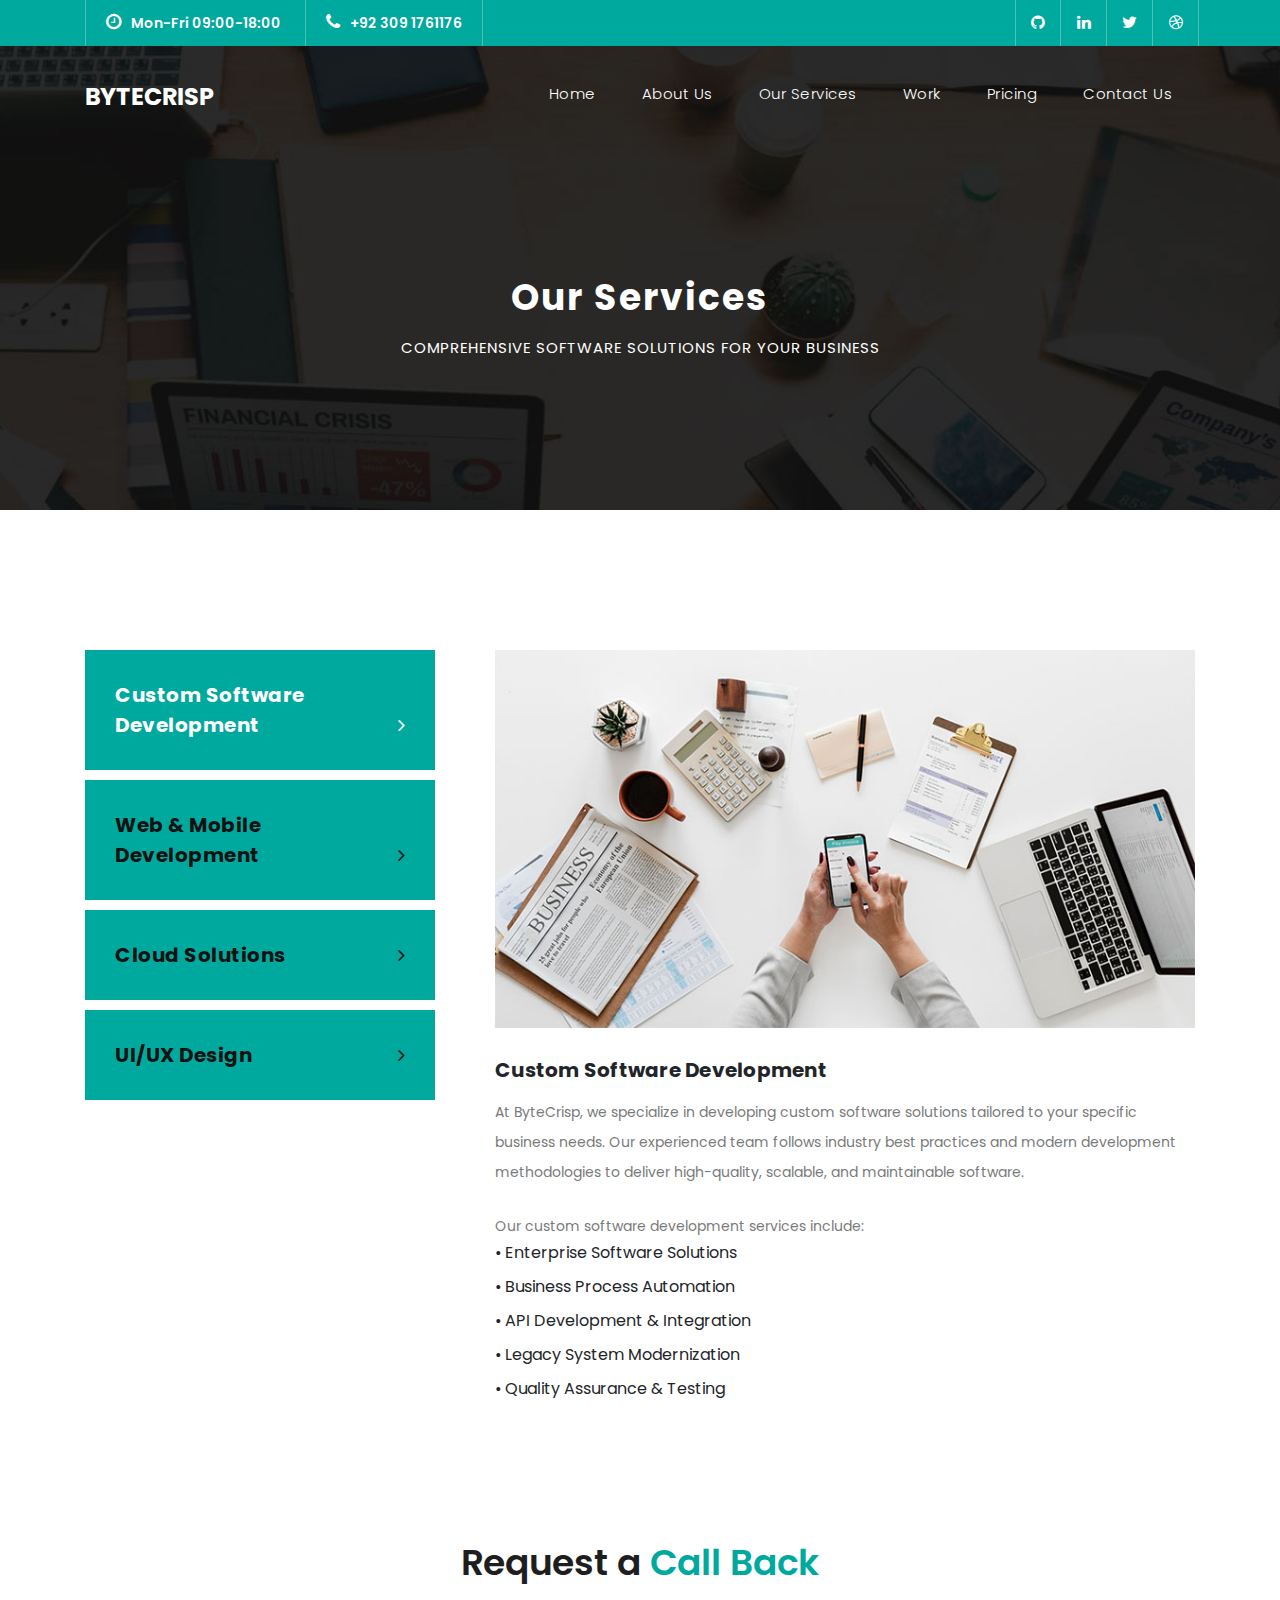
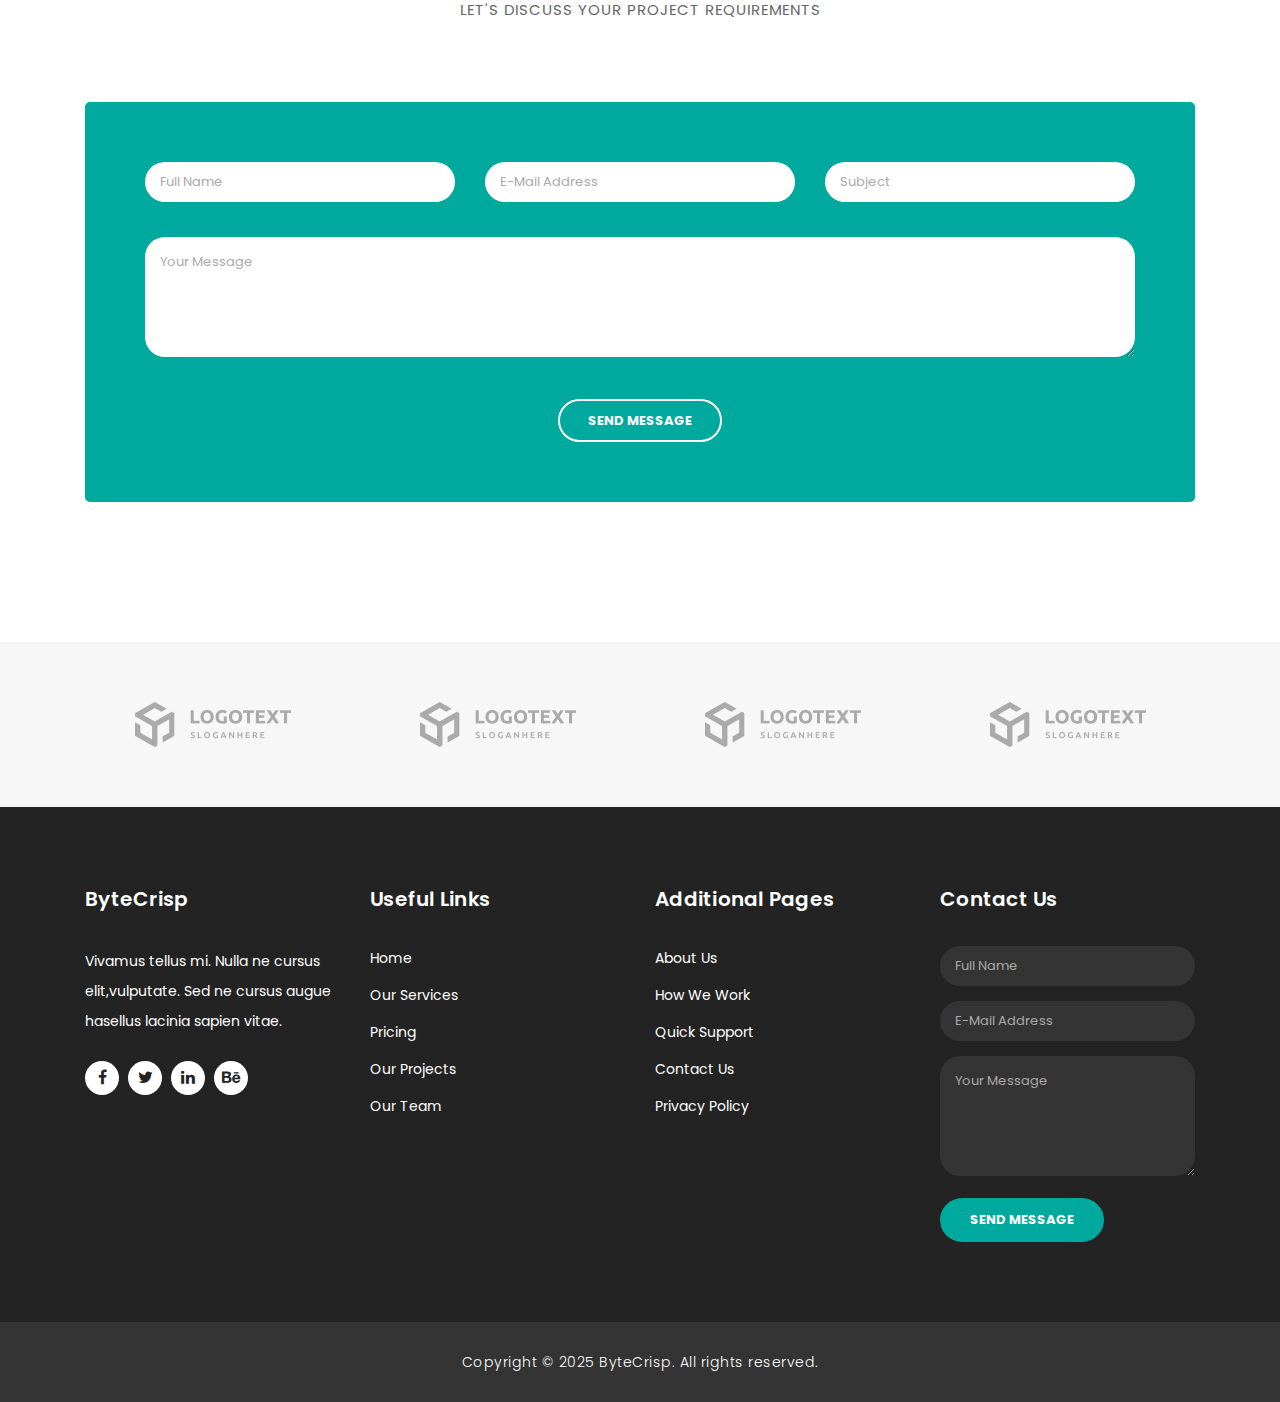
<file: services.html>
<!DOCTYPE html>
<html lang="en">
  <head>
    <meta charset="utf-8" />
    <meta
      name="viewport"
      content="width=device-width, initial-scale=1, shrink-to-fit=no"
    />
    <meta
      name="description"
      content="ByteCrisp - Software Development Services"
    />
    <meta name="author" content="ByteCrisp" />
    <link
      href="https://fonts.googleapis.com/css?family=Poppins:100,200,300,400,500,600,700,800,900&display=swap"
      rel="stylesheet"
    />

    <title>ByteCrisp - Our Services</title>

    <link href="vendor/bootstrap/css/bootstrap.min.css" rel="stylesheet" />

    <link rel="stylesheet" href="assets/css/fontawesome.css" />
    <link rel="stylesheet" href="assets/css/templatemo-finance-business.css" />
    <link rel="stylesheet" href="assets/css/owl.css" />
  </head>

  <body>
    <div id="preloader">
      <div class="jumper">
        <div></div>
        <div></div>
        <div></div>
      </div>
    </div>

    <div class="sub-header">
      <div class="container">
        <div class="row">
          <div class="col-md-8 col-xs-12">
            <ul class="left-info">
              <li>
                <a href="#"><i class="fa fa-clock-o"></i>Mon-Fri 09:00-18:00</a>
              </li>
              <li>
                <a href="#"><i class="fa fa-phone"></i>+92 309 1761176</a>
              </li>
            </ul>
          </div>
          <div class="col-md-4">
            <ul class="right-icons">
              <li>
                <a href="#"><i class="fa fa-github"></i></a>
              </li>
              <li>
                <a href="#"><i class="fa fa-linkedin"></i></a>
              </li>
              <li>
                <a href="#"><i class="fa fa-twitter"></i></a>
              </li>
              <li>
                <a href="#"><i class="fa fa-dribbble"></i></a>
              </li>
            </ul>
          </div>
        </div>
      </div>
    </div>

    <header class="">
      <nav class="navbar navbar-expand-lg">
        <div class="container">
          <a class="navbar-brand" href="index.html"><h2>ByteCrisp</h2></a>
          <button
            class="navbar-toggler"
            type="button"
            data-toggle="collapse"
            data-target="#navbarResponsive"
            aria-controls="navbarResponsive"
            aria-expanded="false"
            aria-label="Toggle navigation"
          >
            <span class="navbar-toggler-icon"></span>
          </button>
          <div class="collapse navbar-collapse" id="navbarResponsive">
            <ul class="navbar-nav ml-auto">
              <li class="nav-item">
                <a class="nav-link" href="index.html">Home</a>
              </li>
              <li class="nav-item">
                <a class="nav-link" href="about.html">About Us</a>
              </li>
              <li class="nav-item">
                <a class="nav-link" href="services.html">Our Services</a>
              </li>
              <li class="nav-item">
                <a class="nav-link" href="work.html">Work</a>
              </li>
              <li class="nav-item">
                <a class="nav-link" href="pricing.html">Pricing</a>
              </li>
              <li class="nav-item">
                <a class="nav-link" href="contact.html">Contact Us</a>
              </li>
            </ul>
          </div>
        </div>
      </nav>
    </header>

    <div class="page-heading header-text">
      <div class="container">
        <div class="row">
          <div class="col-md-12">
            <h1>Our Services</h1>
            <span>Comprehensive Software Solutions for Your Business</span>
          </div>
        </div>
      </div>
    </div>

    <div class="single-services">
      <div class="container">
        <div class="row" id="tabs">
          <div class="col-md-4">
            <ul>
              <li>
                <a href="#tabs-1"
                  >Custom Software Development <i class="fa fa-angle-right"></i
                ></a>
              </li>
              <li>
                <a href="#tabs-2"
                  >Web & Mobile Development <i class="fa fa-angle-right"></i
                ></a>
              </li>
              <li>
                <a href="#tabs-3"
                  >Cloud Solutions <i class="fa fa-angle-right"></i
                ></a>
              </li>
              <li>
                <a href="#tabs-4"
                  >UI/UX Design <i class="fa fa-angle-right"></i
                ></a>
              </li>
            </ul>
          </div>
          <div class="col-md-8">
            <section class="tabs-content">
              <article id="tabs-1">
                <img src="assets/images/single_service_01.jpg" alt="" />
                <h4>Custom Software Development</h4>
                <p>
                  At ByteCrisp, we specialize in developing custom software
                  solutions tailored to your specific business needs. Our
                  experienced team follows industry best practices and modern
                  development methodologies to deliver high-quality, scalable,
                  and maintainable software.
                </p>
                <br />
                <p>Our custom software development services include:</p>
                <ul>
                  <li>• Enterprise Software Solutions</li>
                  <li>• Business Process Automation</li>
                  <li>• API Development & Integration</li>
                  <li>• Legacy System Modernization</li>
                  <li>• Quality Assurance & Testing</li>
                </ul>
              </article>
              <article id="tabs-2">
                <img src="assets/images/single_service_02.jpg" alt="" />
                <h4>Web & Mobile Development</h4>
                <p>
                  We create responsive web applications and native mobile apps
                  that deliver exceptional user experiences across all devices.
                  Our development team stays up-to-date with the latest
                  technologies and frameworks to build modern, performant
                  applications.
                </p>
                <br />
                <p>Our web and mobile development services include:</p>
                <ul>
                  <li>• Progressive Web Apps (PWA)</li>
                  <li>• Native iOS & Android Development</li>
                  <li>• Cross-platform Mobile Apps</li>
                  <li>• E-commerce Solutions</li>
                  <li>• Real-time Applications</li>
                </ul>
              </article>
              <article id="tabs-3">
                <img src="assets/images/single_service_03.jpg" alt="" />
                <h4>Cloud Solutions</h4>
                <p>
                  Leverage the power of cloud computing with our comprehensive
                  cloud solutions. We help businesses migrate to the cloud,
                  optimize their infrastructure, and implement scalable
                  cloud-based applications.
                </p>
                <br />
                <p>Our cloud services include:</p>
                <ul>
                  <li>• Cloud Migration & Strategy</li>
                  <li>• DevOps & CI/CD Implementation</li>
                  <li>• Cloud Infrastructure Management</li>
                  <li>• Serverless Architecture</li>
                  <li>• Cloud Security & Compliance</li>
                </ul>
              </article>
              <article id="tabs-4">
                <img src="assets/images/single_service_04.jpg" alt="" />
                <h4>UI/UX Design</h4>
                <p>
                  Create engaging and intuitive user experiences with our expert
                  UI/UX design services. We combine creativity with
                  user-centered design principles to deliver beautiful,
                  functional interfaces that users love.
                </p>
                <br />
                <p>Our design services include:</p>
                <ul>
                  <li>• User Interface Design</li>
                  <li>• User Experience Design</li>
                  <li>• Wireframing & Prototyping</li>
                  <li>• Design Systems</li>
                  <li>• Usability Testing</li>
                </ul>
              </article>
            </section>
          </div>
        </div>
      </div>
    </div>

    <div class="callback-form">
      <div class="container">
        <div class="row">
          <div class="col-md-12">
            <div class="section-heading">
              <h2>Request a <em>Call Back</em></h2>
              <span>Let's discuss your project requirements</span>
            </div>
          </div>
          <div class="col-md-12">
            <div class="contact-form">
              <form id="contact" action="" method="post">
                <div class="row">
                  <div class="col-lg-4 col-md-12 col-sm-12">
                    <fieldset>
                      <input
                        name="name"
                        type="text"
                        class="form-control"
                        id="name"
                        placeholder="Full Name"
                        required=""
                      />
                    </fieldset>
                  </div>
                  <div class="col-lg-4 col-md-12 col-sm-12">
                    <fieldset>
                      <input
                        name="email"
                        type="text"
                        class="form-control"
                        id="email"
                        pattern="[^ @]*@[^ @]*"
                        placeholder="E-Mail Address"
                        required=""
                      />
                    </fieldset>
                  </div>
                  <div class="col-lg-4 col-md-12 col-sm-12">
                    <fieldset>
                      <input
                        name="subject"
                        type="text"
                        class="form-control"
                        id="subject"
                        placeholder="Subject"
                        required=""
                      />
                    </fieldset>
                  </div>
                  <div class="col-lg-12">
                    <fieldset>
                      <textarea
                        name="message"
                        rows="6"
                        class="form-control"
                        id="message"
                        placeholder="Your Message"
                        required=""
                      ></textarea>
                    </fieldset>
                  </div>
                  <div class="col-lg-12">
                    <fieldset>
                      <button
                        type="submit"
                        id="form-submit"
                        class="border-button"
                      >
                        Send Message
                      </button>
                    </fieldset>
                  </div>
                </div>
              </form>
            </div>
          </div>
        </div>
      </div>
    </div>

    <div class="partners">
      <div class="container">
        <div class="row">
          <div class="col-md-12">
            <div class="owl-partners owl-carousel">
              <div class="partner-item">
                <img src="assets/images/client-01.png" alt="" />
              </div>
            </div>
          </div>
        </div>
      </div>
    </div>

    <footer>
      <div class="container">
        <div class="row">
          <div class="col-md-3 footer-item">
            <h4>ByteCrisp</h4>
            <p>
              Vivamus tellus mi. Nulla ne cursus elit,vulputate. Sed ne cursus
              augue hasellus lacinia sapien vitae.
            </p>
            <ul class="social-icons">
              <li>
                <a
                  rel="nofollow"
                  href="https://fb.com/templatemo"
                  target="_blank"
                  ><i class="fa fa-facebook"></i
                ></a>
              </li>
              <li>
                <a href="#"><i class="fa fa-twitter"></i></a>
              </li>
              <li>
                <a href="#"><i class="fa fa-linkedin"></i></a>
              </li>
              <li>
                <a href="#"><i class="fa fa-behance"></i></a>
              </li>
            </ul>
          </div>
          <div class="col-md-3 footer-item">
            <h4>Useful Links</h4>
            <ul class="menu-list">
              <li><a href="./index.html">Home</a></li>
              <li><a href="./services.html">Our Services</a></li>
              <li><a href="./pricing.html">Pricing</a></li>
              <li><a href="./work.html">Our Projects</a></li>
              <li><a href="./about.html">Our Team</a></li>
            </ul>
          </div>
          <div class="col-md-3 footer-item">
            <h4>Additional Pages</h4>
            <ul class="menu-list">
              <li><a href="./about.html">About Us</a></li>
              <li><a href="./work.html">How We Work</a></li>
              <li><a href="#">Quick Support</a></li>
              <li><a href="./contact.html">Contact Us</a></li>
              <li><a href="#">Privacy Policy</a></li>
            </ul>
          </div>
          <div class="col-md-3 footer-item last-item">
            <h4>Contact Us</h4>
            <div class="contact-form">
              <form id="contact footer-contact" action="" method="post">
                <div class="row">
                  <div class="col-lg-12 col-md-12 col-sm-12">
                    <fieldset>
                      <input
                        name="name"
                        type="text"
                        class="form-control"
                        id="name"
                        placeholder="Full Name"
                        required=""
                      />
                    </fieldset>
                  </div>
                  <div class="col-lg-12 col-md-12 col-sm-12">
                    <fieldset>
                      <input
                        name="email"
                        type="text"
                        class="form-control"
                        id="email"
                        pattern="[^ @]*@[^ @]*"
                        placeholder="E-Mail Address"
                        required=""
                      />
                    </fieldset>
                  </div>
                  <div class="col-lg-12">
                    <fieldset>
                      <textarea
                        name="message"
                        rows="6"
                        class="form-control"
                        id="message"
                        placeholder="Your Message"
                        required=""
                      ></textarea>
                    </fieldset>
                  </div>
                  <div class="col-lg-12">
                    <fieldset>
                      <button
                        type="submit"
                        id="form-submit"
                        class="filled-button"
                      >
                        Send Message
                      </button>
                    </fieldset>
                  </div>
                </div>
              </form>
            </div>
          </div>
        </div>
      </div>
    </footer>

    <div class="sub-footer">
      <div class="container">
        <div class="row">
          <div class="col-md-12">
            <p>Copyright &copy; 2025 ByteCrisp. All rights reserved.</p>
          </div>
        </div>
      </div>
    </div>

    <script src="vendor/jquery/jquery.min.js"></script>
    <script src="vendor/bootstrap/js/bootstrap.bundle.min.js"></script>

    <script src="assets/js/custom.js"></script>
    <script src="assets/js/owl.js"></script>
    <script src="assets/js/slick.js"></script>
    <script src="assets/js/accordions.js"></script>

    <script language="text/Javascript">
      cleared[0] = cleared[1] = cleared[2] = 0; //set a cleared flag for each field
      function clearField(t) {
        //declaring the array outside of the
        if (!cleared[t.id]) {
          // function makes it static and global
          cleared[t.id] = 1; // you could use true and false, but that's more typing
          t.value = ""; // with more chance of typos
          t.style.color = "#fff";
        }
      }
    </script>
  </body>
</html>
</file>
<file: assets/css/templatemo-finance-business.css>
/* 

TemplateMo - ByteCrisp

https://templatemo.com/tm-545-finance-business

*/

body {
  font-family: "Poppins", sans-serif;
  overflow-x: hidden;
  text-rendering: optimizeLegibility;
  -webkit-font-smoothing: antialiased;
  -moz-osx-font-smoothing: grayscale;
}
p {
  margin-bottom: 0px;
  font-size: 14px;
  color: #666666;
  line-height: 30px;
}
a {
  text-decoration: none !important;
}
ul {
  padding: 0;
  margin: 0;
  list-style: none;
}

h1,
h2,
h3,
h4,
h5,
h6 {
  margin: 0px;
}

a.filled-button {
  background-color: #00a99d;
  color: #fff;
  font-size: 13px;
  text-transform: uppercase;
  font-weight: 700;
  padding: 12px 30px;
  border-radius: 30px;
  display: inline-block;
  transition: all 0.3s;
}

a.filled-button:hover {
  background-color: #fff;
  color: #00a99d;
}

a.border-button {
  background-color: transparent;
  color: #fff;
  border: 2px solid #fff;
  font-size: 13px;
  text-transform: uppercase;
  font-weight: 700;
  padding: 10px 28px;
  border-radius: 30px;
  display: inline-block;
  transition: all 0.3s;
}

a.border-button:hover {
  background-color: #fff;
  color: #00a99d;
}

.section-heading {
  text-align: center;
  margin-bottom: 80px;
}

.section-heading h2 {
  font-size: 36px;
  font-weight: 600;
  color: #1e1e1e;
}

.section-heading em {
  font-style: normal;
  color: #00a99d;
}

.section-heading span {
  display: block;
  margin-top: 15px;
  text-transform: uppercase;
  font-size: 15px;
  color: #666;
  letter-spacing: 1px;
}

#preloader {
  overflow: hidden;
  background: #00a99d;
  left: 0;
  right: 0;
  top: 0;
  bottom: 0;
  position: fixed;
  z-index: 9999999;
  color: #fff;
}

#preloader .jumper {
  left: 0;
  top: 0;
  right: 0;
  bottom: 0;
  display: block;
  position: absolute;
  margin: auto;
  width: 50px;
  height: 50px;
}

#preloader .jumper > div {
  background-color: #fff;
  width: 10px;
  height: 10px;
  border-radius: 100%;
  -webkit-animation-fill-mode: both;
  animation-fill-mode: both;
  position: absolute;
  opacity: 0;
  width: 50px;
  height: 50px;
  -webkit-animation: jumper 1s 0s linear infinite;
  animation: jumper 1s 0s linear infinite;
}

#preloader .jumper > div:nth-child(2) {
  -webkit-animation-delay: 0.33333s;
  animation-delay: 0.33333s;
}

#preloader .jumper > div:nth-child(3) {
  -webkit-animation-delay: 0.66666s;
  animation-delay: 0.66666s;
}

@-webkit-keyframes jumper {
  0% {
    opacity: 0;
    -webkit-transform: scale(0);
    transform: scale(0);
  }
  5% {
    opacity: 1;
  }
  100% {
    -webkit-transform: scale(1);
    transform: scale(1);
    opacity: 0;
  }
}

@keyframes jumper {
  0% {
    opacity: 0;
    -webkit-transform: scale(0);
    transform: scale(0);
  }
  5% {
    opacity: 1;
  }
  100% {
    opacity: 0;
  }
}

/* Sub Header Style */

.sub-header {
  background-color: #00a99d;
  height: 46px;
  line-height: 46px;
}

.sub-header ul li {
  display: inline-block;
}

.sub-header ul.left-info li {
  border-left: 1px solid rgba(250, 250, 250, 0.3);
  padding: 0px 20px;
}

.sub-header ul.left-info li:last-child {
  border-right: 1px solid rgba(250, 250, 250, 0.3);
}

.sub-header ul.left-info li i {
  margin-right: 10px;
  font-size: 18px;
}

.sub-header ul.left-info li a {
  color: #fff;
  font-size: 14px;
  font-weight: 600;
}

.sub-header ul.right-icons {
  float: right;
}

.sub-header ul.right-icons li {
  margin-right: -4px;
  width: 46px;
  display: inline-block;
  text-align: center;
  border-right: 1px solid rgba(250, 250, 250, 0.3);
}

.sub-header ul.right-icons li:first-child {
  border-left: 1px solid rgba(250, 250, 250, 0.3);
}

.sub-header ul.right-icons li a {
  color: #fff;
  transition: all 0.3s;
}

.sub-header ul.right-icons li a:hover {
  opacity: 0.75;
}

/* Header Style */
header {
  position: absolute;
  z-index: 99999;
  width: 100%;
  background-color: transparent !important;
  height: 80px;
  -webkit-transition: all 0.3s ease-in-out 0s;
  -moz-transition: all 0.3s ease-in-out 0s;
  -o-transition: all 0.3s ease-in-out 0s;
  transition: all 0.3s ease-in-out 0s;
}
header .navbar {
  padding: 20px 0px;
}
.background-header .navbar {
  padding: 10px 0px;
}
.background-header {
  top: 0;
  position: fixed;
  background-color: #fff !important;
  box-shadow: 0px 1px 10px rgba(0, 0, 0, 0.1);
}
.background-header .navbar-brand h2 {
  color: #00a99d !important;
}
.background-header .navbar-nav a.nav-link {
  color: #1e1e1e !important;
}
.background-header .navbar-nav .nav-link:hover,
.background-header .navbar-nav .active > .nav-link,
.background-header .navbar-nav .nav-link.active,
.background-header .navbar-nav .nav-link.show,
.background-header .navbar-nav .show > .nav-link {
  color: #00a99d !important;
}
.navbar .navbar-brand {
  float: left;
  margin-top: 12px;
  outline: none;
}
.navbar .navbar-brand h2 {
  color: #fff;
  text-transform: uppercase;
  font-size: 24px;
  font-weight: 700;
  -webkit-transition: all 0.3s ease 0s;
  -moz-transition: all 0.3s ease 0s;
  -o-transition: all 0.3s ease 0s;
  transition: all 0.3s ease 0s;
}
.navbar .navbar-brand h2 em {
  font-style: normal;
  font-size: 16px;
}
#navbarResponsive {
  z-index: 999;
}
.navbar-collapse {
  text-align: center;
}
.navbar .navbar-nav .nav-item {
  margin: 0px 15px;
}
.navbar .navbar-nav a.nav-link {
  text-transform: capitalize;
  font-size: 15px;
  font-weight: 300;
  letter-spacing: 0.5px;
  color: #fff;
  transition: all 0.5s;
  margin-top: 5px;
}
.navbar .navbar-nav .nav-link:hover,
.navbar .navbar-nav .active > .nav-link,
.navbar .navbar-nav .nav-link.active,
.navbar .navbar-nav .nav-link.show,
.navbar .navbar-nav .show > .nav-link {
  color: #00a99d;
  border-bottom: 3px solid #00a99d;
}
.navbar .navbar-toggler-icon {
  background-image: none;
}
.navbar .navbar-toggler {
  border-color: #fff;
  background-color: #fff;
  height: 36px;
  outline: none;
  border-radius: 0px;
  position: absolute;
  right: 30px;
  top: 20px;
}
.navbar .navbar-toggler-icon:after {
  content: "\f0c9";
  color: #00a99d;
  font-size: 18px;
  line-height: 26px;
  font-family: "FontAwesome";
}

/* Banner Style */

.img-fill {
  width: 100%;
  display: block;
  overflow: hidden;
  position: relative;
  text-align: center;
}

.img-fill img {
  min-height: 100%;
  min-width: 100%;
  position: relative;
  display: inline-block;
  max-width: none;
}

*,
*:before,
*:after {
  -webkit-box-sizing: border-box;
  box-sizing: border-box;
  -webkit-font-smoothing: antialiased;
  -moz-osx-font-smoothing: grayscale;
}

.Grid1k {
  padding: 0 15px;
  max-width: 1200px;
  margin: auto;
}

.blocks-box,
.slick-slider {
  margin: 0;
  padding: 0 !important;
}

.slick-slide {
  float: left;
  padding: 0;
}

.Modern-Slider .item .img-fill {
  background-size: cover;
  background-position: center center;
  background-repeat: no-repeat;
  height: 95vh;
}

.Modern-Slider .item-1 .img-fill {
  background-image: url(../images/slide_01.jpg);
}

.Modern-Slider .item-2 .img-fill {
  background-image: url(../images/slide_02.jpg);
}

.Modern-Slider .item-3 .img-fill {
  background-image: url(../images/slide_03.jpg);
}

.Modern-Slider .NextArrow {
  position: absolute;
  top: 50%;
  right: 30px;
  border: 0 none;
  background-color: transparent;
  text-align: center;
  font-size: 36px;
  font-family: "FontAwesome";
  color: #fff;
  z-index: 5;
  outline: none;
  cursor: pointer;
}

.Modern-Slider .NextArrow:before {
  content: "\f105";
}

.Modern-Slider .PrevArrow {
  position: absolute;
  top: 50%;
  left: 30px;
  border: 0 none;
  background-color: transparent;
  text-align: center;
  font-size: 36px;
  font-family: "FontAwesome";
  color: #fff;
  z-index: 5;
  outline: none;
  cursor: pointer;
}

.Modern-Slider .PrevArrow:before {
  content: "\f104";
}

ul.slick-dots {
  display: none !important;
}

.Modern-Slider .text-content {
  text-align: left;
  width: 75%;
  position: absolute;
  top: 50%;
  left: 50%;
  transform: translate(-50%, -50%);
}

.Modern-Slider .item h6 {
  margin-bottom: 15px;
  font-size: 22px;
  text-transform: uppercase;
  font-weight: 700;
  letter-spacing: 1px;
  color: #00a99d;
  animation: fadeOutRight 1s both;
}

.Modern-Slider .item h4 {
  margin-bottom: 30px;
  text-transform: uppercase;
  font-size: 44px;
  font-weight: 700;
  letter-spacing: 2.5px;
  color: #fff;
  overflow: hidden;
  animation: fadeOutLeft 1s both;
}

.Modern-Slider .item p {
  max-width: 570px;
  color: #fff;
  font-size: 15px;
  font-weight: 400;
  line-height: 30px;
  margin-bottom: 40px;
}

.Modern-Slider .item a {
  margin: 0 5px;
}

.Modern-Slider .item.slick-active h6 {
  animation: fadeInDown 1s both 1s;
}

.Modern-Slider .item.slick-active h4 {
  animation: fadeInLeft 1s both 1.5s;
}

.Modern-Slider .item.slick-active {
  animation: Slick-FastSwipeIn 1s both;
}

.Modern-Slider .buttons {
  position: relative;
}

.Modern-Slider {
  background: #000;
}

/* ==== Slick Slider Css Ruls === */
.slick-slider {
  position: relative;
  display: block;
  -webkit-user-select: none;
  -moz-user-select: none;
  -ms-user-select: none;
  user-select: none;
  -webkit-touch-callout: none;
  -khtml-user-select: none;
  -ms-touch-action: pan-y;
  touch-action: pan-y;
  -webkit-tap-highlight-color: transparent;
}
.slick-list {
  position: relative;
  display: block;
  overflow: hidden;
  margin: 0;
  padding: 0;
}
.slick-list:focus {
  outline: none;
}
.slick-list.dragging {
  cursor: hand;
}
.slick-slider .slick-track,
.slick-slider .slick-list {
  -webkit-transform: translate3d(0, 0, 0);
  -ms-transform: translate3d(0, 0, 0);
  transform: translate3d(0, 0, 0);
}
.slick-track {
  position: relative;
  top: 0;
  left: 0;
  display: block;
}
.slick-track:before,
.slick-track:after {
  display: table;
  content: "";
}
.slick-track:after {
  clear: both;
}
.slick-loading .slick-track {
  visibility: hidden;
}
.slick-slide {
  display: none;
  float: left /* If RTL Make This Right */;
  height: 100%;
  min-height: 1px;
}
.slick-slide.dragging img {
  pointer-events: none;
}
.slick-initialized .slick-slide {
  display: block;
}
.slick-loading .slick-slide {
  visibility: hidden;
}
.slick-vertical .slick-slide {
  display: block;
  height: auto;
  border: 1px solid transparent;
}

/* Request Form */

.request-form {
  background-color: #00a99d;
  padding: 40px 0px;
  color: #fff;
}

.request-form h4 {
  font-size: 22px;
  font-weight: 600;
}

.request-form span {
  font-size: 15px;
  font-weight: 400;
  display: inline-block;
  margin-top: 10px;
}

.request-form a.border-button {
  margin-top: 12px;
  float: right;
}

/* Services */

.services {
  margin-top: 140px;
}

.service-item img {
  width: 100%;
  overflow: hidden;
}

.service-item .down-content {
  background-color: #f7f7f7;
  padding: 30px;
}

.service-item .down-content h4 {
  font-size: 20px;
  font-weight: 700;
  letter-spacing: 0.25px;
  margin-bottom: 15px;
}

.service-item .down-content p {
  margin-bottom: 20px;
}

/* Fun Facts */

.fun-facts {
  margin-top: 140px;
  background-image: url(../images/fun-facts-bg.jpg);
  background-position: center center;
  background-repeat: no-repeat;
  background-size: cover;
  background-attachment: fixed;
  padding: 140px 0px;
  color: #fff;
}

.fun-facts span {
  text-transform: uppercase;
  font-size: 15px;
  color: #fff;
  letter-spacing: 1px;
  margin-bottom: 10px;
  display: block;
}

.fun-facts h2 {
  font-size: 36px;
  font-weight: 600;
  margin-bottom: 35px;
}

.fun-facts em {
  font-style: normal;
  color: #00a99d;
}

.fun-facts p {
  color: #fff;
  margin-bottom: 40px;
}

.fun-facts .left-content {
  margin-right: 45px;
}

.count-area-content {
  text-align: center;
  background-color: rgba(250, 250, 250, 0.1);
  padding: 25px 30px 35px 30px;
  margin: 15px 0px;
}

.count-digit {
  margin: 5px 0px;
  color: #00a99d;
  font-weight: 700;
  font-size: 36px;
}
.count-title {
  font-size: 20px;
  font-weight: 600;
  color: #fff;
  letter-spacing: 0.5px;
}

/* More Info */

.more-info {
  margin-top: 140px;
}

.more-info .left-image img {
  width: 100%;
  overflow: hidden;
}

.more-info .more-info-content {
  background-color: #f7f7f7;
}

.about-info .more-info-content {
  background-color: transparent;
}

.about-info .right-content {
  padding: 0px !important;
  margin-right: 30px;
}

.more-info .right-content {
  padding: 45px 45px 45px 30px;
}

.more-info .right-content span {
  text-transform: uppercase;
  font-size: 15px;
  color: #666;
  letter-spacing: 1px;
  margin-bottom: 10px;
  display: block;
}

.more-info .right-content h2 {
  font-size: 36px;
  font-weight: 600;
  margin-bottom: 35px;
}

.more-info .right-content em {
  font-style: normal;
  color: #00a99d;
}

.more-info .right-content p {
  margin-bottom: 30px;
}

/* Testimonials Style */

.about-testimonials {
  margin-top: 0px !important;
}

.testimonials {
  margin-top: 140px;
  background-color: #f7f7f7;
  padding: 140px 0px;
}
.testimonial-item .inner-content {
  text-align: center;
  background-color: #fff;
  padding: 30px;
  border-radius: 5px;
}
.testimonial-item p {
  font-size: 14px;
  font-weight: 400;
}
.testimonial-item h4 {
  font-size: 19px;
  font-weight: 700;
  color: #1e1e1e;
  letter-spacing: 0.5px;
  margin-bottom: 0px;
}
.testimonial-item span {
  display: inline-block;
  margin-top: 8px;
  font-weight: 600;
  font-size: 14px;
  color: #00a99d;
}
.testimonial-item img {
  max-width: 60px;
  border-radius: 50%;
  margin: 25px auto 0px auto;
}

/* Call Back Style */

.callback-services {
  border-top: 1px solid #eee;
  padding-top: 140px;
}

.contact-us {
  background-color: #f7f7f7;
  padding: 140px 0px;
}

.contact-us .contact-form {
  background-color: transparent !important;
  padding: 0 !important;
}

.callback-form {
  margin-top: 140px;
}

.callback-form .contact-form {
  background-color: #00a99d;
  padding: 60px;
  border-radius: 5px;
  text-align: center;
}

.callback-form .contact-form input {
  border-radius: 20px;
  height: 40px;
  line-height: 40px;
  display: inline-block;
  padding: 0px 15px;
  color: #6a6a6a;
  font-size: 13px;
  text-transform: none;
  box-shadow: none;
  border: none;
  margin-bottom: 35px;
}

.callback-form .contact-form input:focus {
  outline: none;
  box-shadow: none;
  border: none;
}

.callback-form .contact-form textarea {
  border-radius: 20px;
  height: 120px;
  max-height: 200px;
  min-height: 120px;
  display: inline-block;
  padding: 15px;
  color: #6a6a6a;
  font-size: 13px;
  text-transform: none;
  box-shadow: none;
  border: none;
  margin-bottom: 35px;
}

.callback-form .contact-form textarea:focus {
  outline: none;
  box-shadow: none;
  border: none;
}

.callback-form .contact-form ::-webkit-input-placeholder {
  /* Edge */
  color: #aaa;
}
.callback-form .contact-form :-ms-input-placeholder {
  /* Internet Explorer 10-11 */
  color: #aaa;
}
.callback-form .contact-form ::placeholder {
  color: #aaa;
}

.callback-form .contact-form button.border-button {
  background-color: transparent;
  color: #fff;
  border: 2px solid #fff;
  font-size: 13px;
  text-transform: uppercase;
  font-weight: 700;
  padding: 10px 28px;
  border-radius: 30px;
  display: inline-block;
  transition: all 0.3s;
  outline: none;
  box-shadow: none;
  text-shadow: none;
  cursor: pointer;
}

.callback-form .contact-form button.border-button:hover {
  background-color: #fff;
  color: #00a99d;
}

.contact-us .contact-form button.filled-button {
  background-color: #00a99d;
  color: #fff;
  border: none;
  font-size: 13px;
  text-transform: uppercase;
  font-weight: 700;
  padding: 12px 30px;
  border-radius: 30px;
  display: inline-block;
  transition: all 0.3s;
  outline: none;
  box-shadow: none;
  text-shadow: none;
  cursor: pointer;
}

.contact-us .contact-form button.filled-button:hover {
  background-color: #fff;
  color: #00a99d;
}

/* Partners Style */

.contact-partners {
  margin-top: -8px !important;
}

.partners {
  margin-top: 140px;
  background-color: #f7f7f7;
  padding: 60px 0px;
}

.partners .owl-item {
  text-align: center;
  cursor: pointer;
}

.partners .partner-item img {
  max-width: 156px;
  margin: auto;
}

/* Footer Style */

footer {
  background-color: #232323;
  padding: 80px 0px;
  color: #fff;
}

footer h4 {
  color: #fff;
  font-size: 20px;
  font-weight: 600;
  letter-spacing: 0.25px;
  margin-bottom: 35px;
}
footer p {
  color: #fff;
}

footer ul.social-icons {
  margin-top: 25px;
}

footer ul.social-icons li {
  display: inline-block;
  margin-right: 5px;
}

footer ul.social-icons li:last-child {
  margin-right: 0px;
}

footer ul.social-icons li a {
  width: 34px;
  height: 34px;
  display: inline-block;
  line-height: 34px;
  text-align: center;
  background-color: #fff;
  color: #232323;
  border-radius: 50%;
  transition: all 0.3s;
}

footer ul.social-icons li a:hover {
  background-color: #00a99d;
}

footer ul.menu-list li {
  margin-bottom: 13px;
}

footer ul.menu-list li:last-child {
  margin-bottom: 0px;
}

footer ul.menu-list li a {
  font-size: 14px;
  color: #fff;
  transition: all 0.3s;
}

footer ul.menu-list li a:hover {
  color: #00a99d;
}

footer .contact-form input {
  border-radius: 20px;
  height: 40px;
  line-height: 40px;
  display: inline-block;
  padding: 0px 15px;
  color: #aaa !important;
  background-color: #343434;
  font-size: 13px;
  text-transform: none;
  box-shadow: none;
  border: none;
  margin-bottom: 15px;
}

footer .contact-form input:focus {
  outline: none;
  box-shadow: none;
  border: none;
  background-color: #343434;
}

footer .contact-form textarea {
  border-radius: 20px;
  height: 120px;
  max-height: 200px;
  min-height: 120px;
  display: inline-block;
  padding: 15px;
  color: #aaa !important;
  background-color: #343434;
  font-size: 13px;
  text-transform: none;
  box-shadow: none;
  border: none;
  margin-bottom: 15px;
}

footer .contact-form textarea:focus {
  outline: none;
  box-shadow: none;
  border: none;
  background-color: #343434;
}

footer .contact-form ::-webkit-input-placeholder {
  /* Edge */
  color: #aaa;
}
footer .contact-form :-ms-input-placeholder {
  /* Internet Explorer 10-11 */
  color: #aaa;
}
footer .contact-form ::placeholder {
  color: #aaa;
}

footer .contact-form button.filled-button {
  background-color: transparent;
  color: #fff;
  background-color: #00a99d;
  border: none;
  font-size: 13px;
  text-transform: uppercase;
  font-weight: 700;
  padding: 12px 30px;
  border-radius: 30px;
  display: inline-block;
  transition: all 0.3s;
  outline: none;
  box-shadow: none;
  text-shadow: none;
  cursor: pointer;
}

footer .contact-form button.filled-button:hover {
  background-color: #fff;
  color: #00a99d;
}

/* Sub-footer Style */

.sub-footer {
  background-color: #343434;
  text-align: center;
  padding: 25px 0px;
}

.sub-footer p {
  color: #fff;
  font-weight: 300;
  letter-spacing: 0.5px;
}

.sub-footer a {
  color: #fff;
}

.page-heading {
  text-align: center;
  background-image: url(../images/page-heading-bg.jpg);
  background-position: center center;
  background-repeat: no-repeat;
  background-size: cover;
  padding: 230px 0px 150px 0px;
  color: #fff;
}

.page-heading h1 {
  text-transform: capitalize;
  font-size: 36px;
  font-weight: 700;
  letter-spacing: 2px;
  margin-bottom: 18px;
}

.page-heading span {
  font-size: 15px;
  text-transform: uppercase;
  letter-spacing: 1px;
  color: #fff;
  display: block;
}

/* team */

.team {
  background-color: #f7f7f7;
  margin-top: 140px;
  margin-bottom: -140px;
  padding: 120px 0px;
}

.team-item img {
  width: 100%;
  overflow: hidden;
}

.team-item .down-content {
  background-color: #fff;
  padding: 30px;
}

.team-item .down-content h4 {
  font-size: 20px;
  font-weight: 700;
  letter-spacing: 0.25px;
  margin-bottom: 10px;
}

.team-item .down-content span {
  color: #00a99d;
  font-weight: 600;
  font-size: 14px;
  display: block;
  margin-bottom: 15px;
}

.team-item .down-content p {
  margin-bottom: 20px;
}

/* Single Service */

.single-services {
  margin-top: 140px;
}

#tabs ul {
  margin: 0;
  padding: 0;
}
#tabs ul li {
  margin-bottom: 10px;
  display: inline-block;
  width: 100%;
}
#tabs ul li:last-child {
  margin-bottom: 0px;
}
#tabs ul li a {
  text-transform: capitalize;
  width: 100%;
  padding: 30px 30px;
  display: inline-block;
  background-color: #00a99d;
  font-size: 20px;
  color: #121212;
  letter-spacing: 0.5px;
  font-weight: 700;
  transition: all 0.3s;
}
#tabs ul li a i {
  float: right;
  margin-top: 5px;
}
#tabs ul .ui-tabs-active span {
  background: #faf5b2;
  border: #faf5b2;
  line-height: 90px;
  border-bottom: none;
}
#tabs ul .ui-tabs-active a {
  color: #fff;
}
#tabs ul .ui-tabs-active span {
  color: #1e1e1e;
}
.tabs-content {
  margin-left: 30px;
  text-align: left;
  display: inline-block;
  transition: all 0.3s;
}
.tabs-content img {
  max-width: 100%;
  overflow: hidden;
}
.tabs-content h4 {
  font-size: 20px;
  font-weight: 700;
  letter-spacing: 0.25px;
  margin-bottom: 15px;
  margin-top: 30px;
}
.tabs-content p {
  font-size: 14px;
  color: #7a7a7a;
  margin-bottom: 0px;
}

/* Contact Information */

.contact-information {
  margin-top: 140px;
}

.contact-information .contact-item {
  padding: 60px 30px;
  background-color: #f7f7f7;
  text-align: center;
}

.contact-information .contact-item i {
  color: #00a99d;
  font-size: 48px;
  margin-bottom: 40px;
}

.contact-information .contact-item h4 {
  font-size: 20px;
  font-weight: 700;
  letter-spacing: 0.25px;
  margin-bottom: 15px;
}

.contact-information .contact-item p {
  margin-bottom: 20px;
}

.contact-information .contact-item a {
  font-weight: 600;
  color: #00a99d;
  font-size: 15px;
}

/* Responsive Style */
@media (max-width: 768px) {
  .sub-header {
    display: none;
  }
  .Modern-Slider .item h6 {
    margin-bottom: 15px;
    font-size: 18px;
  }
  .Modern-Slider .item h4 {
    margin-bottom: 25px;
    font-size: 28px;
    line-height: 36px;
    letter-spacing: 1px;
  }
  .Modern-Slider .item p {
    max-width: 570px;
    line-height: 25px;
    margin-bottom: 30px;
  }
  .Modern-Slider .NextArrow {
    right: 5px;
  }
  .Modern-Slider .PrevArrow {
    left: 5px;
  }
  .request-form {
    text-align: center;
  }
  .request-form a.border-button {
    float: none;
    margin-top: 30px;
  }
  .services .service-item {
    margin-bottom: 30px;
  }
  .fun-facts .left-content {
    margin-right: 0px;
    margin-bottom: 30px;
  }
  .more-info .right-content {
    padding: 30px;
  }
  footer {
    padding: 80px 0px 20px 0px;
  }
  footer .footer-item {
    border-bottom: 1px solid #343434;
    margin-bottom: 30px;
    padding-bottom: 30px;
  }
  footer .last-item {
    border-bottom: none;
  }
  .about-info .right-content {
    margin-right: 0px;
    margin-bottom: 30px;
  }
  .team .team-item {
    margin-bottom: 30px;
  }
  .tabs-content {
    margin-left: 0px;
    margin-top: 30px;
  }
  .contact-item {
    margin-bottom: 30px;
  }
}

@media (max-width: 992px) {
  .navbar .navbar-brand {
    position: absolute;
    left: 30px;
    top: 10px;
  }
  .navbar .navbar-brand {
    width: auto;
  }
  .navbar:after {
    display: none;
  }
  #navbarResponsive {
    z-index: 99999;
    position: absolute;
    top: 80px;
    left: 0;
    width: 100%;
    text-align: center;
    background-color: #fff;
    box-shadow: 0px 10px 10px rgba(0, 0, 0, 0.1);
  }
  .navbar .navbar-nav .nav-item {
    border-bottom: 1px solid #eee;
  }
  .navbar .navbar-nav .nav-item:last-child {
    border-bottom: none;
  }
  .navbar .navbar-nav a.nav-link {
    padding: 15px 0px;
    color: #1e1e1e !important;
  }
  .navbar .navbar-nav .nav-link:hover,
  .navbar .navbar-nav .active > .nav-link,
  .navbar .navbar-nav .nav-link.active,
  .navbar .navbar-nav .nav-link.show,
  .navbar .navbar-nav .show > .nav-link {
    color: #00a99d !important;
    border-bottom: none !important;
  }
}
</file>
